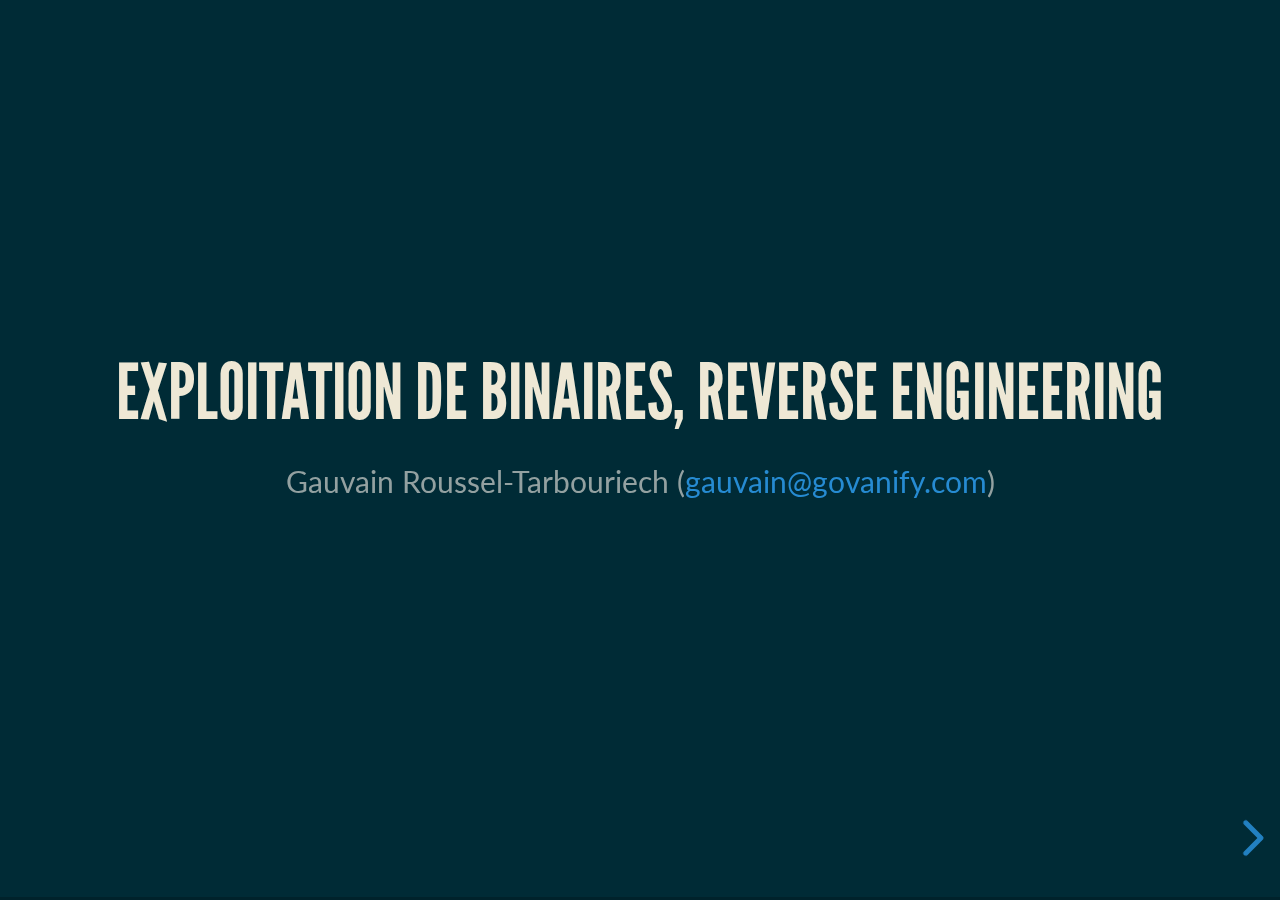
<file: cours/0_presentation/slides/html/index.html>
<!doctype html>
<html>
	<head>
		<meta charset="utf-8">
		<meta name="viewport" content="width=device-width, initial-scale=1.0, maximum-scale=1.0, user-scalable=no">

		<title>reveal.js</title>

		<link rel="stylesheet" href="css/reset.css">
		<link rel="stylesheet" href="css/reveal.css">
		<link rel="stylesheet" href="css/theme/moon.css">

		<!-- Theme used for syntax highlighting of code -->
		<link rel="stylesheet" href="lib/css/monokai.css">

		<!-- Printing and PDF exports -->
		<script>
			var link = document.createElement( 'link' );
link.rel = 'stylesheet';
link.type = 'text/css';
link.href = window.location.search.match( /print-pdf/gi ) ? 'css/print/pdf.css' : 'css/print/paper.css';
document.getElementsByTagName( 'head' )[0].appendChild( link );
		</script>
	</head>
	<body>
		<div class="reveal">
			<div class="slides">
				<section>
					<h3>Exploitation de binaires, Reverse engineering</h3>
					<p>
					<small>Gauvain Roussel-Tarbouriech (<a href="mailto:gauvain@govanify.com">gauvain@govanify.com</a>)</small>
					</p>
				</section>

					<section>
						<p >J'utiliserais les noms anglais, allez sur bitoduc.fr si vous êtes gênés!</p>
						<p class="fragment" >N'hésitez pas a poser des questions et à me dire si je vais trop rapidement sur un sujet!</p>
						<p class="fragment" >Des ressources, les slides et les
                        fichiers étudiés en cours sont disponibles sur <a
         href="https://code.govanify.com/govanify/esgi-re">code.govanify.com/govanify/esgi-re</a></p>
					</section>

				<section>
					<section>
						<h2>Importance du reverse</h2>
						<p>
						</p>
						<p>La majorité de nos équipements sont "closed source"</p>
						<p class="fragment" >Windows</p>
						<p class="fragment" >Android (en partie)</p>
						<p class="fragment" >MacOS/iOS</p>
						<p class="fragment" >Les consoles de jeu</p>
						<p class="fragment" >Même votre processeur!</p>

					</section>
					<section>
						<p>Les vendeurs ne veulent pas partager leur code pour <br/><b>protéger leur propriété intellectuelle.</b></p>
						<p class="fragment" >Ca ne les protège pas vraiment mais ça nous embête</p> <br/> <br/>
						<p class="fragment" >Du coup faire de la recherche sur leurs produits, en sécu ou autre, nécessite souvent du reverse.</p>
					</section>
					<section>
						<h2>La sécurité par l'obscurité</h2>
						<p class="fragment" >Théorème: si on ne sait pas comment ça fonctionne on ne peux pas trouver de problèmes de sécurité!</p> 
						<p class="fragment" >Contraposée: Les CVEs et Internet.</p>
					</section>

				</section>

				<section>
					<section>
						<h2>Importance de l'attaque sur binaire</h2>
						<p class="fragment" >Les attaquants travaillent très(trop) souvent sur des binaires selon les équipements</p>
						<p class="fragment" >Il est bon de connaitre les méthodes des attaquants aussi bien dans l'attaque que la défense</p> 
					</section>
					<section>
						<p>Examples d'attaques connues</p> 
						<ul>
							<li class="fragment">Les consoles de jeux vidéo</li>
							<li class="fragment">EternalBlue(WannaCry), NSA</li>
							<li class="fragment">Exploits iOS utilisés contre les Uighurs, MSS </li>
						</ul> 
					</section>
				</section>

				<section>
					<section>
						<h2>Débouchées</h2>
						<p class="fragment" >Un marché de 151Mds de dollars d'ici 2023</p>
						<p class="fragment" >En pénurie de personnes hautement qualifiées</p> 
						<p class="fragment" >Bon ok on vous a déjà raconté ça, mais je suis dispo si il y'a des questions sur le marché de la RE!</p> 
					</section>
			
				</section>
				<section>
					<section>
						<h2>Plan du cours </h2>
						<p class="fragment" >Une introduction pratique a la sécurité offensive et au reverse engineering</p>
						<ul>
							<li class="fragment">Rappels d'assembleur</li>
							<li class="fragment">Introduction aux outils et au reverse engineering</li>
							<li class="fragment">Corruption de mémoire / Surface d'attaque</li>
							<li class="fragment">Stack et Heap overflow avec mitigations</li>
							<li class="fragment">ROP avec ret2libc</li>
							<li class="fragment">Format String vulnerabilities</li>
							<li class="fragment">Race conditions</li>
							<li class="fragment">Injections de commandes <b>et + si possible!</b></li>
						</ul> 
					</section>
			
				</section>


				<section>
					<section>
						<h2>Rappels d'asm</h2>
						<p class="fragment" >2 régions mémoire: le stack et la heap</p>
						<p class="fragment" >Le stack est utilisé pour stocker des variables, en appellant des fonctions etc</p> 
						<p class="fragment" >La heap est allouée dynamiquement pour stocker des données variables</p> 
					</section>
					<section>
						<p >Example d'allocation sur la stack en C</p> 
						<pre><code data-trim data-noescape>
						// 8 chars + un \00 a la fin
						char array[9]="COVID-19";
						</code></pre>
					</section>
					<section>
						<p >Example d'allocation sur la heap en C</p> 
						<pre><code data-trim data-noescape>
						char* array = malloc(sizeof(char)*9);
						strcpy(array,"COVID-19");
						</code></pre>
					</section>
					<section>
						<p>Les callings conventions(conventions d'appel)</p>
						<p class="fragment" >Elles diffèrent selon le compilateur et la plateforme</p>
						<p class="fragment" >Nous étudierons ici la plus commune pour le C et C++, __cdecl</p>
					</section>
					<section>
						<p >Fonction exemple</p> 
						<pre><code data-trim data-noescape>
						_cdecl int exemple(int a, int b)
						{
 						return a + b;
						}
						</code></pre>
					</section>
					<section>
						<p>Son équivalent en assembleur</p> 
						<pre><code data-trim data-noescape>
						push 3
						push 2
						call exemple
						add esp, 8
						</code></pre>
						<pre><code data-trim data-noescape>
						exemple:
						push ebp
						mov ebp, esp
						mov eax, [ebp + 8]
						mov edx, [ebp + 12]
						add eax, edx
						pop ebp
						ret
						</code></pre>
					</section>

					<section>
						<p>C'est pas un peu trop théorique?</p> 
						<p class="fragment" >DEMO TIME!</p>
					</section>

					<section>
					<p>
					Allez sur <a href="https://godbolt.org/">godbolt.org</a> et testez par vous même!
					</p>
					<small><p >Essayez d'appeller des fonctions, définir des struct, etc</p></small>
					</section>

					
			
				</section>
					<section>
						<h2>Introduction aux outils de RE</h2>
						<p>Cette partie sera une démonstration en pratique, n'hésitez pas a poser des questions sur mes actions!</p> 
					</section>




			</div>
		</div>

		<script src="js/reveal.js"></script>

		<script>
			// More info about config & dependencies:
			// - https://github.com/hakimel/reveal.js#configuration
			// - https://github.com/hakimel/reveal.js#dependencies
			Reveal.initialize({
				hash: true,
				dependencies: [
					{ src: 'plugin/markdown/marked.js' },
					{ src: 'plugin/markdown/markdown.js' },
					{ src: 'plugin/highlight/highlight.js' },
					{ src: 'plugin/notes/notes.js', async: true }
				]
			});
		</script>
	</body>
</html>
</file>
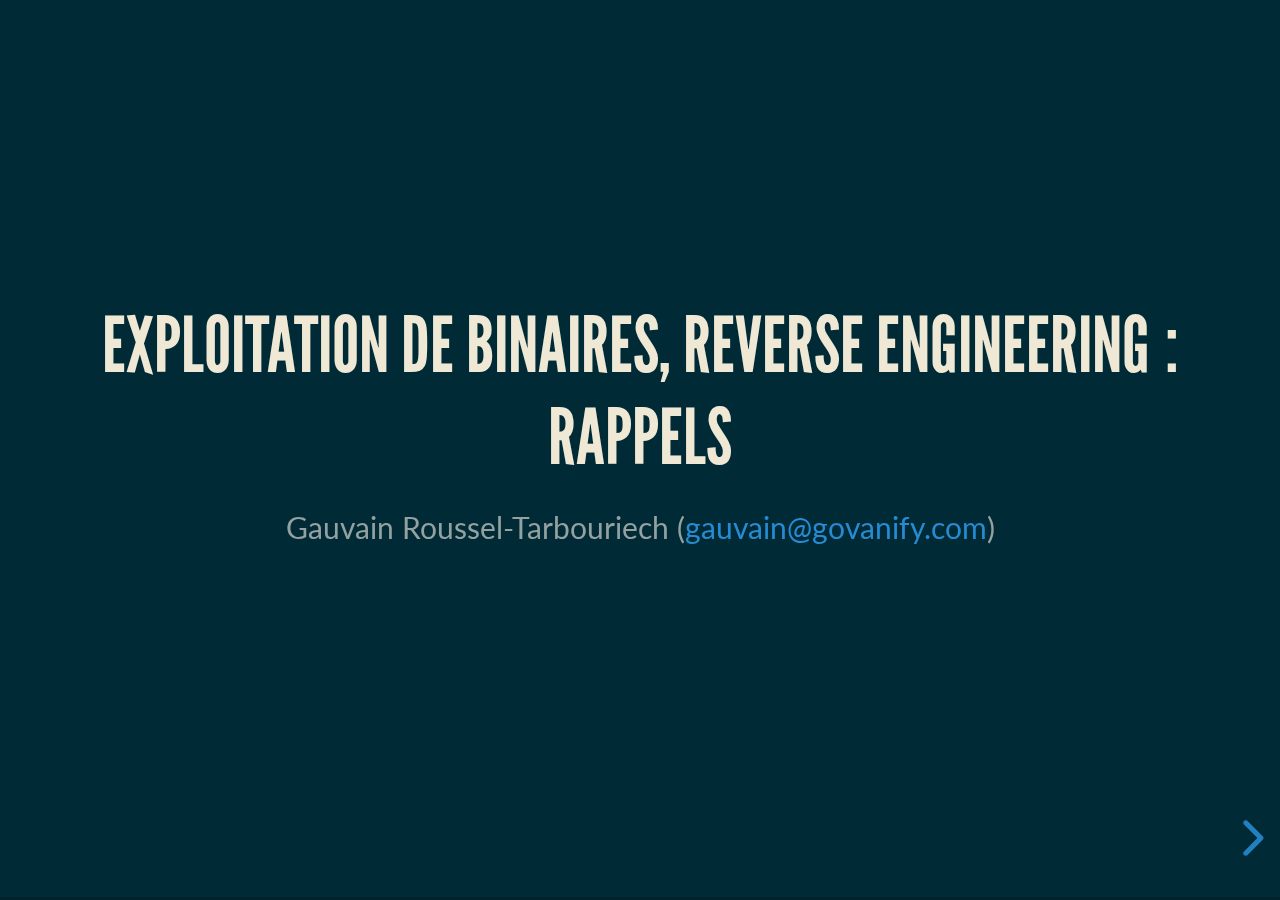
<file: cours/99_rappels/slides/html/index.html>
<!doctype html>
<html>
    <head>
        <meta charset="utf-8">
        <meta name="viewport" content="width=device-width, initial-scale=1.0, maximum-scale=1.0, user-scalable=no">

        <title>reveal.js</title>

        <link rel="stylesheet" href="css/reset.css">
        <link rel="stylesheet" href="css/reveal.css">
        <link rel="stylesheet" href="css/theme/moon.css">

        <!-- Theme used for syntax highlighting of code -->
        <link rel="stylesheet" href="lib/css/monokai.css">

        <!-- Printing and PDF exports -->
        <script>
            var link = document.createElement( 'link' );
link.rel = 'stylesheet';
link.type = 'text/css';
link.href = window.location.search.match( /print-pdf/gi ) ? 'css/print/pdf.css' : 'css/print/paper.css';
document.getElementsByTagName( 'head' )[0].appendChild( link );
        </script>
        <style>

section.ppc, div.log {
    -moz-box-sizing: border-box; -webkit-box-sizing: border-box; box-sizing: border-box;
}

table.sw, table.sw td, table.sw th {
    font-size: 90%;
    border-collapse: collapse;
    line-height: 1.2em;
    vertical-align: middle;
}

table.sw td {
    padding: 10px;
    border: 4px solid #EBE6D6;
}

table.sw th {
    padding: 10px;
    text-align: center;
    border: none;
    font-size: 130%;
}

table.ppc, table.ppc td, table.ppc th {
    font-size: 90%;
    border-collapse: collapse;
    line-height: 1.2em;
    vertical-align: middle;
}

table.ppc th, table.ppc td {
    padding: 10px;
    border: 4px solid #EBE6D6;
}
table.ppc .h td {
    width: 22%;
}
table.ppc th {
    width: 11%;
    text-align: center;
    font-family: monospace;
    font-size: 80%;
}
table.ppc tr.h td {
    font-weight: bold;
    text-align: center;
}
table.ppc code {
    font-size: 80%;
}
table.ppc td.dis {
    color: #355;
    background-color: #001c22;
    text-align: center;
    font-size: 75%;
}

table.ppc .active {
    background-color: #003c36;
    color: #c3d1d1;
}
table.ppc tr:first-child .active {
    background-color: #005036;
    color: #ebe6d6;
}
table.ppc tr:nth-child(5) td {
    height: 3.6em;
    text-align: center;
}
table.ppc tr:nth-child(4) td {
    height: 2.4em;
    text-align: center;
}
table.ppc .active.pc {
    background-color: #505c36;
}

table.ppc span.virt {
    font-size: 80%;
    font-weight: normal;
}

table.ppc .highlight {
    background-color: #502626;
}
table.ppc .highlight2 {
    background-color: #005026;
}

div.log {
    font-size: 90%;
    line-height: 1.2em;
    border: 4px solid #EBE6D6;
    margin-left: auto;
    margin-top: 10px;
    background-color: #00222a;
    height: 3.85em;
}
div.log p {
    margin: 0;
    display: block;
}
div.log p.old {
    color: #577;
}
div.log code {
    font-size: 90%;
    line-height: 1em;
}
div.logparent {
    display: table;
    width: 84%;
    margin-top: 35px;
    margin-left: 7%;
}
div.logparent > div {
    display: table-row;
}
div.logparent div.log {
    display: table-cell;
    color: yellow;
}
div.logparent div.loglabel {
    display: table-cell;
    text-align: right;
    padding-right: 20px;
    vertical-align: middle;
    width: 18%;
}

.hide {
    visibility: hidden;
}

.hl-yellow {
    color: #cc0;
}

.hl-white {
    color: #EBE6D6;
}

span.sha1sum {
    font-family: monospace;
    font-weight: bold;
    color: #eee;
}

span.overflow {
    background-color: #eee;
    color: #003c36;
    border: 1px solid #eee;
    border-radius: 5px;
}

section.waves svg {
    width: 1100px;
    height: 60px;
}

img.diagram {
    background: none !important;
    border: none !important;
    box-shadow: none !important;
}

        </style>
    </head>
    <body>
        <div class="reveal">
            <div class="slides">
                <section>
                    <h3>Exploitation de binaires, Reverse engineering : Rappels</h3>
                    <p>
                    <small>Gauvain Roussel-Tarbouriech (<a href="mailto:gauvain@govanify.com">gauvain@govanify.com</a>)</small>
                    </p>
                </section>

                <section>
                    <section>
                        <h2>Reverse engineering sous Ghidra</h2>
                        <p>
                        </p>
                        <p >Partez de ce que vous connaissez,
                        que ce soit un string ou l’entrypoint (si le binaire est
                        petit !)</p>
                        <p class="fragment" >Toutes les vues de Ghidra sont
                        synchronisées, sélectionnez dans une fenêtre pour voir
                        ce a quoi correspond cette selection dans une autre (c-à-d
                        asm vs. pseudocode)</p>

                    </section>
                    <section>
                        <h2>Pseudocode</h2>
                        <p>N’oubliez pas de retyper les variables et les
                        renommer selon vos déductions</p>
                        <p class="fragment" >Si un bout de code fait pas mal de
                        maths avec des constantes, cherchez ces constantes sur
                        votre moteur de recherche/GitHub</p> 
                        <p class="fragment" >Le pseucode n’est pas toujours
                        fiable, n’hésitez pas à comparer avec l’assembleur si
                        vous ne comprenez pas exactement une partie</p>
                    </section>
                    <section>
                        <h2>Pseudocode</h2>
                        <small>Si vous avez une variable pas
                            mal utilisée comme X+{1,2,3,4,8,...} alors c’est
                            surement soit un array soit une structure. Les
                            structures peuvent être créés automatiquement sous
                            ghira, et vous pouvez retyper la variable en array.
                            Gardez ce qui fait le plus sens !</small>
                        <img src="img/before-structs.png"></img>
                        <img src="img/after-structs.png"></img>
                    </section>
                    <section>
                        <h2>Les XRefs</h2>
                        <img src="img/xref.png"></img>
                        <p class="fragment" >Les XRefs vous permettent de
                        trouver comment et ou une fonction, constante ou valeur
                        globale est utilisée</p> 
                        <p class="fragment" >Lexique entre paranthèse : c = call,
                        R = read, W = write, * = inconnu</p>
                    </section>
                    <section>
                        <h2>Les XRefs</h2>
                        <p >Vous pouvez aussi trouver tous les
                        appels et utilisations de fonction dans une fonction
                        sélectionnée avec Windows&rarr;Function Call Trees</p> 
                        <img src="img/XRefs-tree.png"></img>
                    </section>
                    <section>
                        <h2>Reverse dynamique</h2>
                        <p class="fragment" >Utilisez gdb pour voir
                        dynamiquement comment certaines fonctions fonctionnent</p>
                        <p class="fragment" >Vous pouvez patcher temporairement
                        les valeurs de retour dans Ghidra pour voir si le
                        résultat est plus lisible dans le pseudocode right click
                        &rarr; Patch Instruction</p>
                    </section>


                </section>
                <section>

                    <section>
                        <h2>Mitigations</h2>
                        <p ><b>NX (No eXecute)</b> :</br> rend la stack non exécutable.
                        Empêche l’exécution de shellcode</p>
                    </section>
                    <section>
                        <p ><b>ASLR (Address Space Layout
                            Randomization)</b> :</br> rend les adresses de librairies, stack
                        et heap aléatoire à chaque exécution du programme.
                        Rends, entre autre, le ROP plus difficile</p>
                    </section>
                    <section>
                        <p ><b>PIE (Position Independant
                            Executable)</b> :</br> met le code assembleur du programme a une
                        région aléatoire de la mémoire à chaque exécution du
                        processus. Rends le ROP plus difficile</p>
                    </section>
                    <section>
                        <p ><b>Stack Cookie</b> :</br> met toutes les variables
                        locales avant les variables de type buffer dans la stack et
                        ajoute une valeur
                        aléatoire avant la valeur de retour et la vérifie avant
                        chaque exécution. Rends le ROP plus difficile</p>
                    </section>
                </section>


                <section>
                    <section>
                        <h2>ROP</h2>
                        <p >Return Oriented Programming. C’est une technique
                        d’exploitation réutilisant du code déjà existant.
                        Indispensable si le NX est présent</p>
                        <p class="fragment" >Peut être exploité quand on peut
                        réécrire l’adresse de retour dans la stack (grace à, par
                        exemple, un buffer overflow)</p>
                    </section>
                    <section>
                        <h2>Buffer overflow</h2>
                        <p >On écrit par-delà un buffer ce qui réécrit l’adresse
                        de retour dans la stack</p>
                        <p class="fragment" >On peut savoir où elle est réécrite
                        en créant un pattern de brujin et regardant quelle
			valeur contient <code>eip</code></p>
                        <p class="fragment" >Si le programme segfault avant de réécrire
                        cette adresse regardez la première valeur sur la stack
			dans gdb au moment du <code>ret</code> fatidique</p>
                    </section>
                    <section>
                        <h2>Gadgets</h2>
                        <p>Un gadget est une partie de code assembleur finissant
                        par un ret, on peut en trouver avec <a
                           href="https://github.com/JonathanSalwan/ROPgadget">ROPgadget</a></p>
                        <p class="fragment">Ainsi le code s’exécute puis exécute
                        la prochaine adresse sur la ropchain</p>
                        <p class="fragment">Dans les prochaines slides, si le
                        registre dans lequel on pop n’est pas précisé il n’est
                        pas important, sinon il est crucial</p>
                    </section>

                    <section>
                        <h2>Arguments</h2>
                        <p>Chaque fonction prends des arguments soit sur la
                        stack soit sur un registre</p>
                        <p class="fragment">On peut le savoir pour une fonction
                        en particulier en regardant ghidra</p>
                        <p class="fragment">Si la fonction n’est pas présente,
                        faites un binaire de test sur la même plateforme avec la
                        même architecture ! (32 vs. 64bits)</p>
                    </section>
                    <section>
                        <h2>Arguments</h2>
                        <p>Exemple stack</p>
                        <img src="img/arg-stack.png"></img>
                        <p class="fragment" data-fragment-index="2">Exemple registre</p>
                        <img class="fragment" data-fragment-index="2" src="img/arg-reg.png"></img>
                    </section>
                    <section>
                        <h2>Arguments</h2>
                        <p>Imaginons que function_reg prenne en
                        argument le registre rdi et qu’on veuille faire l’appel
                        <code>function_reg(12)</code></p>
                    </section>
                    <section data-transition="none">
                        <h2>Arguments</h2>
                        <table class="ppc">
                            <tr>
                                <th class="pc">pop rdi; ret</th>
                                <th>12</th>
                                <th>fonction_reg</th>
                            </tr>
                            <tr>
                            </tr>
                        </table>
                        <div class="logparent">
                            <div class="log">
                                <p>rdi=inconnu</p>
                            </div>
                        </div>
                    </section>
                    <section data-transition="none">
                        <h2>Arguments</h2>
                        <table class="ppc">
                            <tr>
                                <th class="pc active">pop rdi; ret</th>
                                <th class="pc highlight">12</th>
                                <th>fonction_reg</th>
                            </tr>
                            <tr>
                            </tr>
                        </table>
                        <div class="logparent">
                            <div class="log">
                                <p class="old">rdi=inconnu</p>
                                <p>pop est exécuté, 12 est enlevé de la stack, rdi=12</p>
                            </div>
                        </div>
                    </section>
                    <section data-transition="none">
                        <h2>Arguments</h2>
                        <table class="ppc">
                            <tr>
                                <th class="pc highlight">pop rdi; ret</th>
                                <th class="pc highlight">12</th>
                                <th>fonction_reg</th>
                            </tr>
                            <tr>
                            </tr>
                        </table>
                        <div class="logparent">
                            <div class="log">
                                <p class="old">rdi=inconnu</p>
                                <p class="old">pop est exécuté, 12 est enlevé de la stack, rdi=12</p>
                                <p>ret est exécuté, on continue</p>
                            </div>
                        </div>
                    </section>
                    <section data-transition="none">
                        <h2>Arguments</h2>
                        <table class="ppc">
                            <tr>
                                <th class="pc highlight">pop rdi; ret</th>
                                <th class="pc highlight" >12</th>
                                <th class="pc active" >fonction_reg</th>
                            </tr>
                            <tr>
                            </tr>
                        </table>
                        <div class="logparent">
                            <div class="log">
                                <p class="old">pop est exécuté, 12 est enlevé de la
                                stack, rdi=12</p>
                                <p class="old">ret est exécuté, on continue</p>
                                <p><code>function_reg</code> est exécuté</p>
                            </div>
                        </div>
                    </section>

                    <section>
                        <h2>Arguments</h2>
                        <p>Imaginons que function_stack prenne en
                            argument le Stack[+0x4] et qu’on veuille faire l’appel
                            <code>function_stack(12)</code></p>
                    </section>
                    <section data-transition="none">
                        <h2>Arguments</h2>
                        <table class="ppc">
                            <tr>
                                <th>Stack[0x0]</th>
                                <th>Stack[0x4]</th>
                                <th>Stack[0x8]</th>
                            </tr>
                            <tr>
                                <th>fonction_stack</th>
                                <th>pop; ret</th>
                                <th>12</th>
                            </tr>
                            <tr>
                            </tr>
                        </table>
                        <div class="logparent">
                            <div class="log">
                                <p><code>function_stack</code> n’est pas encore
                                appellé</p>
                            </div>
                        </div>

                    </section>
                    <section data-transition="none">
                        <h2>Arguments</h2>
                        <table class="ppc">
                            <tr>
                                <th class="pc highlight">Stack[-0x4]</th>
                                <th>Stack[0x0]</th>
                                <th class="pc active">Stack[0x4]</th>
                            </tr>
                            <tr>
                                <th class="pc highlight">fonction_stack</th>
                                <th>pop; ret</th>
                                <th class="pc active">12</th>
                            </tr>
                            <tr>
                            </tr>
                        </table>
                        <div class="logparent">
                            <div class="log">
                                <p class="old"><code>function_stack</code> n’est pas encore
                                appellé</p>
                                <p ><code>function_stack</code> est appelé, la stack se met à
                                jour, Stack[0x4] est utilisé comme argument</p>
                            </div>
                        </div>

                    </section>
                    <section data-transition="none">
                        <h2>Arguments</h2>
                        <table class="ppc">
                            <tr>
                                <th class="pc highlight">Stack[-0x8]</th>
                                <th class="pc highlight">Stack[-0x4]</th>
                                <th class="pc active">Stack[0x0]</th>
                            </tr>
                            <tr>
                                <th class="pc highlight">fonction_stack</th>
                                <th class="pc highlight">pop; ret</th>
                                <th class="pc active">12</th>
                            </tr>
                            <tr>
                            </tr>
                        </table>
                        <div class="logparent">
                            <div class="log">
                                <p class="old" ><code>function_stack</code> est appelé, la stack se met à
                                jour, Stack[0x4] est utilisé comme argument</p>
                                <p >Le stack est màj, pop est appellé et enlève
                                l’argument de la stack</p>
                            </div>
                        </div>

                    </section>

                    <section data-transition="none">
                        <h2>Arguments</h2>
                        <table class="ppc">
                            <tr>
                                <th class="pc highlight">Stack[-0xC]</th>
                                <th class="pc highlight">Stack[-0x8]</th>
                                <th class="pc highlight">Stack[-0x4]</th>
                            </tr>
                            <tr>
                                <th class="pc highlight">fonction_stack</th>
                                <th class="pc highlight">pop; ret</th>
                                <th class="pc highlight">12</th>
                            </tr>
                            <tr>
                            </tr>
                        </table>
                        <div class="logparent">
                            <div class="log">
                                <p class="old">Le stack est màj, pop est appellé et enlève
                                l’argument de la stack</p>
                                <p>Le stack est nettoyé, on peut continuer
                                l’exécution</p>
                            </div>
                        </div>

                    </section>
                    <section>
                        <h2>Arguments</h2>
                        <p >P.S: Si on a plus d'un argument sur la stack il faudra
                        trouver un gadget avec autant de pop que d'arguments
                        suivi d'un ret. </p>
                    </section>




                    <section>
                        <h2>ret2libc</h2>
                        <p >On veux lancer un /bin/sh mais notre programme n’a
                        aucun gadget utile</p>
                        <ul>
                            <li class="fragment" >On obtiens l’adresse de la libc dans la
                                mémoire (infoleak)</li>
			    <li class="fragment" >On appelle <code>system("/bin/sh")</code> !</li>
                        </ul>
                        <p class="fragment"><b>Permet de palier au manque de gadgets utiles</b></p>
                    </section>
                    <section>
                        <h2>Infoleak</h2>
                        <p >Deux cas possible pour du ROP/ret2libc :</p>
                        <ul>
                            <li class="fragment">Sans PIE et stack cookie : on peut faire une ropchain qui va
                                imprimer l’adresse de __libc_start_main
                                directement</li>
                            <li class="fragment">Avec PIE et stack cookie : on a besoin d’un infoleak nous
                                permettant de lire au minimum la stack. Un
                                string format peut faire l’affaire</li>
                        </ul>
                        <p class="fragment"><b>Un infoleak peut être utile dans bien d’autre cas !</b></p>
                    </section>




                </section>

                <section>
                    <h2>Race Condition</h2>
                    <p >Un bug logique dans lequel on peut modifier une variable
                    pendant que le programme l’utilise et ne la vérifie pas</p>
                    <p class="fragment" >Aussi appellée TOCTOU (Time Of Check
                    Time Of Use) pour les fous</p>
                    <p class="fragment" >Exemple : le programme écrit dans un
                    fichier temporaire et le réutilise plus tard, on peut
                    réécrire ce fichier</p>
                </section>

                <section>
                    <h2>Command Injection</h2>
                    <p >Un bug logique possible lorsqu’on laisse
                    l’utilisateur renseigner des arguments d’une commande.</p>
                    <p class="fragment" >Si non-sanitisés, l’utilisateur peut
                    escape et exécuter les commandes qu’il veux, exemple : "cat
                    test;/bin/sh"</p>
                    <p class="fragment" >Un autre exemple connu : les
                    SQLi (injections SQL)</p>
                </section>

                <section>
                    <section>
                        <h2>Format String</h2>
                        <p >Un bug présent lorsqu’un programme printf un input que
                        l’utilisateur controle</p>
                        <p class="fragment" >Le printf charge ses arguments dans la
                        stack. Il est possible d’abuser cette technique afin de
                        jouer avec la stack</p>

                    </section>

                    <section>
                        <ul>
                            <li>%x : Affiche le paramètre en hexadécimal</li>
                            <li class="fragment" >%n : Écrit le nombre de charactères
                                imprimés dans l’argument traité en tant que pointeur</li>
                            <li class="fragment" >%.33d : Écrit 33 charactères</li>
                            <li class="fragment" >%2$x : Affiche le second paramètre dans
                                la stack. Fonctionne avec n’importe quels charactères
                                spéciaux de printf</li>
                        </ul>
                        <p class="fragment" >Exemple : %.65536d%35$n écrit la valeur
                        65535 (0x10000) sur l’élément pointé par la 35ème valeur sur
                        la stack</p>
                    </section>
                </section>




            </div>
        </div>

        <script src="js/reveal.js"></script>

        <script>
            // More info about config & dependencies:
            // - https://github.com/hakimel/reveal.js#configuration
            // - https://github.com/hakimel/reveal.js#dependencies
            Reveal.initialize({
                hash: true,
                dependencies: [
                    { src: 'plugin/markdown/marked.js' },
                    { src: 'plugin/markdown/markdown.js' },
                    { src: 'plugin/highlight/highlight.js' },
                    { src: 'plugin/notes/notes.js', async: true }
                ]
            });
        </script>
    </body>
</html>
</file>
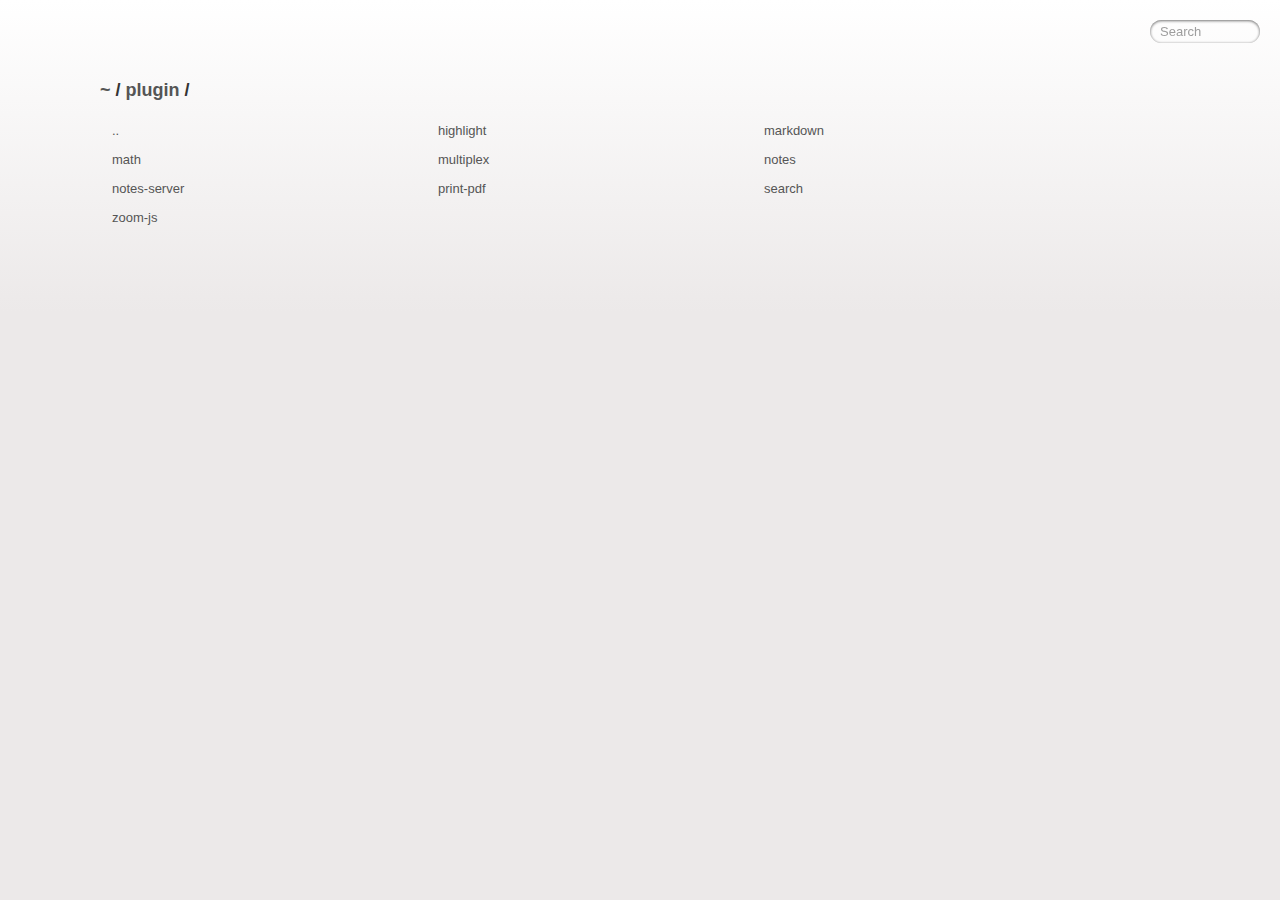
<file: cours/0_presentation/slides/html/plugin/index.html>
<!DOCTYPE html>
<html>
  <head>
    <meta charset='utf-8'> 
    <meta name="viewport" content="width=device-width, initial-scale=1.0, maximum-scale=1.0, user-scalable=no" />
    <title>listing directory /plugin/</title>
    <style>* {
  margin: 0;
  padding: 0;
  outline: 0;
}

body {
  padding: 80px 100px;
  font: 13px "Helvetica Neue", "Lucida Grande", "Arial";
  background: #ECE9E9 -webkit-gradient(linear, 0% 0%, 0% 100%, from(#fff), to(#ECE9E9));
  background: #ECE9E9 -moz-linear-gradient(top, #fff, #ECE9E9);
  background-repeat: no-repeat;
  color: #555;
  -webkit-font-smoothing: antialiased;
}
h1, h2, h3 {
  font-size: 22px;
  color: #343434;
}
h1 em, h2 em {
  padding: 0 5px;
  font-weight: normal;
}
h1 {
  font-size: 60px;
}
h2 {
  margin-top: 10px;
}
h3 {
  margin: 5px 0 10px 0;
  padding-bottom: 5px;
  border-bottom: 1px solid #eee;
  font-size: 18px;
}
ul li {
  list-style: none;
}
ul li:hover {
  cursor: pointer;
  color: #2e2e2e;
}
ul li .path {
  padding-left: 5px;
  font-weight: bold;
}
ul li .line {
  padding-right: 5px;
  font-style: italic;
}
ul li:first-child .path {
  padding-left: 0;
}
p {
  line-height: 1.5;
}
a {
  color: #555;
  text-decoration: none;
}
a:hover {
  color: #303030;
}
#stacktrace {
  margin-top: 15px;
}
.directory h1 {
  margin-bottom: 15px;
  font-size: 18px;
}
ul#files {
  width: 100%;
  height: 100%;
  overflow: hidden;
}
ul#files li {
  float: left;
  width: 30%;
  line-height: 25px;
  margin: 1px;
}
ul#files li a {
  display: block;
  height: 25px;
  border: 1px solid transparent;
  -webkit-border-radius: 5px;
  -moz-border-radius: 5px;
  border-radius: 5px;
  overflow: hidden;
  white-space: nowrap;
}
ul#files li a:focus,
ul#files li a:hover {
  background: rgba(255,255,255,0.65);
  border: 1px solid #ececec;
}
ul#files li a.highlight {
  -webkit-transition: background .4s ease-in-out;
  background: #ffff4f;
  border-color: #E9DC51;
}
#search {
  display: block;
  position: fixed;
  top: 20px;
  right: 20px;
  width: 90px;
  -webkit-transition: width ease 0.2s, opacity ease 0.4s;
  -moz-transition: width ease 0.2s, opacity ease 0.4s;
  -webkit-border-radius: 32px;
  -moz-border-radius: 32px;
  -webkit-box-shadow: inset 0px 0px 3px rgba(0, 0, 0, 0.25), inset 0px 1px 3px rgba(0, 0, 0, 0.7), 0px 1px 0px rgba(255, 255, 255, 0.03);
  -moz-box-shadow: inset 0px 0px 3px rgba(0, 0, 0, 0.25), inset 0px 1px 3px rgba(0, 0, 0, 0.7), 0px 1px 0px rgba(255, 255, 255, 0.03);
  -webkit-font-smoothing: antialiased;
  text-align: left;
  font: 13px "Helvetica Neue", Arial, sans-serif;
  padding: 4px 10px;
  border: none;
  background: transparent;
  margin-bottom: 0;
  outline: none;
  opacity: 0.7;
  color: #888;
}
#search:focus {
  width: 120px;
  opacity: 1.0; 
}

/*views*/
#files span {
  display: inline-block;
  overflow: hidden;
  text-overflow: ellipsis;
  text-indent: 10px;
}
#files .name {
  background-repeat: no-repeat;
}
#files .icon .name {
  text-indent: 28px;
}

/*tiles*/
.view-tiles .name {
  width: 100%;
  background-position: 8px 5px;
}
.view-tiles .size,
.view-tiles .date {
  display: none;
}

/*details*/
ul#files.view-details li {
  float: none;
  display: block;
  width: 90%;
}
ul#files.view-details li.header {
  height: 25px;
  background: #000;
  color: #fff;
  font-weight: bold;
}
.view-details .header {
  border-radius: 5px;
}
.view-details .name {
  width: 60%;
  background-position: 8px 5px;
}
.view-details .size {
  width: 10%;
}
.view-details .date {
  width: 30%;
}
.view-details .size,
.view-details .date {
  text-align: right;
  direction: rtl;
}

/*mobile*/
@media (max-width: 768px) {
  body {
    font-size: 13px;
    line-height: 16px;
    padding: 0;
  }
  #search {
    position: static;
    width: 100%;
    font-size: 2em;
    line-height: 1.8em;
    text-indent: 10px;
    border: 0;
    border-radius: 0;
    padding: 10px 0;
    margin: 0;
  }
  #search:focus {
    width: 100%;
    border: 0;
    opacity: 1;
  }
  .directory h1 {
    font-size: 2em;
    line-height: 1.5em;
    color: #fff;
    background: #000;
    padding: 15px 10px;
    margin: 0;
  }
  ul#files {
    border-top: 1px solid #cacaca;
  }
  ul#files li {
    float: none;
    width: auto !important;
    display: block;
    border-bottom: 1px solid #cacaca;
    font-size: 2em;
    line-height: 1.2em;
    text-indent: 0;
    margin: 0;
  }
  ul#files li:nth-child(odd) {
    background: #e0e0e0;
  }
  ul#files li a {
    height: auto;
    border: 0;
    border-radius: 0;
    padding: 15px 10px;
  }
  ul#files li a:focus,
  ul#files li a:hover {
    border: 0;
  }
  #files .header,
  #files .size,
  #files .date {
    display: none !important;
  }
  #files .name {
    float: none;
    display: inline-block;
    width: 100%;
    text-indent: 0;
    background-position: 0 50%;
  }
  #files .icon .name {
    text-indent: 41px;
  }
}
</style>
    <script>
      function $(id){
        var el = 'string' == typeof id
          ? document.getElementById(id)
          : id;

        el.on = function(event, fn){
          if ('content loaded' == event) {
            event = window.attachEvent ? "load" : "DOMContentLoaded";
          }
          el.addEventListener
            ? el.addEventListener(event, fn, false)
            : el.attachEvent("on" + event, fn);
        };

        el.all = function(selector){
          return $(el.querySelectorAll(selector));
        };

        el.each = function(fn){
          for (var i = 0, len = el.length; i < len; ++i) {
            fn($(el[i]), i);
          }
        };

        el.getClasses = function(){
          return this.getAttribute('class').split(/\s+/);
        };

        el.addClass = function(name){
          var classes = this.getAttribute('class');
          el.setAttribute('class', classes
            ? classes + ' ' + name
            : name);
        };

        el.removeClass = function(name){
          var classes = this.getClasses().filter(function(curr){
            return curr != name;
          });
          this.setAttribute('class', classes.join(' '));
        };

        return el;
      }

      function search() {
        var str = $('search').value.toLowerCase();
        var links = $('files').all('a');

        links.each(function(link){
          var text = link.textContent.toLowerCase();

          if ('..' == text) return;
          if (str.length && ~text.indexOf(str)) {
            link.addClass('highlight');
          } else {
            link.removeClass('highlight');
          }
        });
      }

      $(window).on('content loaded', function(){
        $('search').on('keyup', search);
      });
    </script>
  </head>
  <body class="directory">
    <input id="search" type="text" placeholder="Search" autocomplete="off" />
    <div id="wrapper">
      <h1><a href="../index.html">~</a> / <a href="../plugin.html">plugin</a> / </h1>
      <ul id="files" class="view-tiles"><li><a href="../index.html" class="" title=".."><span class="name">..</span><span class="size"></span><span class="date"></span></a></li>
<li><a href="highlight.html" class="" title="highlight"><span class="name">highlight</span><span class="size"></span><span class="date">3/22/2020 9:54:27 AM</span></a></li>
<li><a href="markdown.html" class="" title="markdown"><span class="name">markdown</span><span class="size"></span><span class="date">3/22/2020 9:54:27 AM</span></a></li>
<li><a href="math.html" class="" title="math"><span class="name">math</span><span class="size"></span><span class="date">3/22/2020 9:54:27 AM</span></a></li>
<li><a href="multiplex.html" class="" title="multiplex"><span class="name">multiplex</span><span class="size"></span><span class="date">3/22/2020 9:54:27 AM</span></a></li>
<li><a href="notes.html" class="" title="notes"><span class="name">notes</span><span class="size"></span><span class="date">3/22/2020 9:54:27 AM</span></a></li>
<li><a href="notes-server.html" class="" title="notes-server"><span class="name">notes-server</span><span class="size"></span><span class="date">3/22/2020 9:54:27 AM</span></a></li>
<li><a href="print-pdf.html" class="" title="print-pdf"><span class="name">print-pdf</span><span class="size"></span><span class="date">3/22/2020 9:54:27 AM</span></a></li>
<li><a href="search.html" class="" title="search"><span class="name">search</span><span class="size"></span><span class="date">3/22/2020 9:54:27 AM</span></a></li>
<li><a href="zoom-js.html" class="" title="zoom-js"><span class="name">zoom-js</span><span class="size"></span><span class="date">3/22/2020 9:54:27 AM</span></a></li></ul>
    </div>
  </body>
</html>
</file>
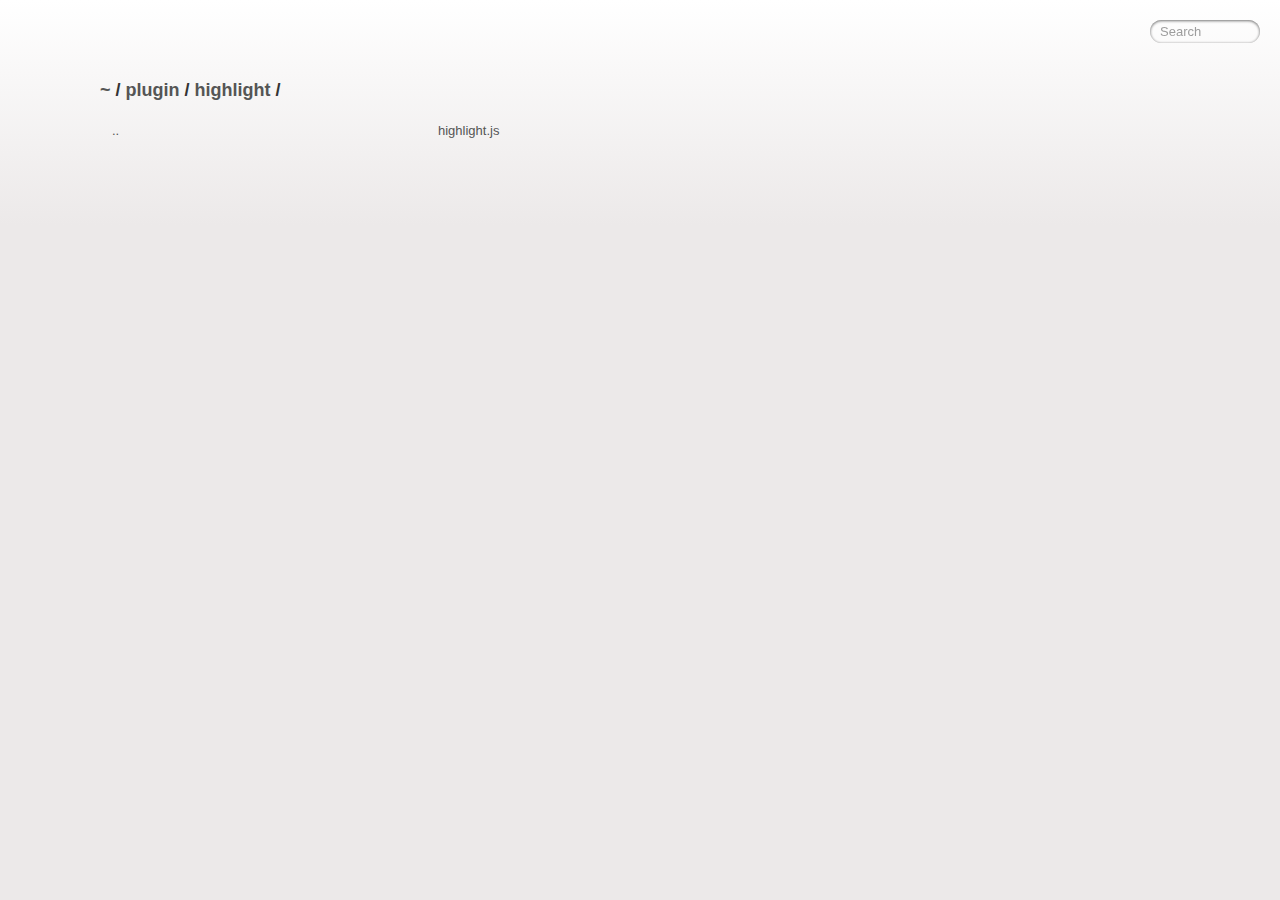
<file: cours/0_presentation/slides/html/plugin/highlight.html>
<!DOCTYPE html>
<html>
  <head>
    <meta charset='utf-8'> 
    <meta name="viewport" content="width=device-width, initial-scale=1.0, maximum-scale=1.0, user-scalable=no" />
    <title>listing directory /plugin/highlight/</title>
    <style>* {
  margin: 0;
  padding: 0;
  outline: 0;
}

body {
  padding: 80px 100px;
  font: 13px "Helvetica Neue", "Lucida Grande", "Arial";
  background: #ECE9E9 -webkit-gradient(linear, 0% 0%, 0% 100%, from(#fff), to(#ECE9E9));
  background: #ECE9E9 -moz-linear-gradient(top, #fff, #ECE9E9);
  background-repeat: no-repeat;
  color: #555;
  -webkit-font-smoothing: antialiased;
}
h1, h2, h3 {
  font-size: 22px;
  color: #343434;
}
h1 em, h2 em {
  padding: 0 5px;
  font-weight: normal;
}
h1 {
  font-size: 60px;
}
h2 {
  margin-top: 10px;
}
h3 {
  margin: 5px 0 10px 0;
  padding-bottom: 5px;
  border-bottom: 1px solid #eee;
  font-size: 18px;
}
ul li {
  list-style: none;
}
ul li:hover {
  cursor: pointer;
  color: #2e2e2e;
}
ul li .path {
  padding-left: 5px;
  font-weight: bold;
}
ul li .line {
  padding-right: 5px;
  font-style: italic;
}
ul li:first-child .path {
  padding-left: 0;
}
p {
  line-height: 1.5;
}
a {
  color: #555;
  text-decoration: none;
}
a:hover {
  color: #303030;
}
#stacktrace {
  margin-top: 15px;
}
.directory h1 {
  margin-bottom: 15px;
  font-size: 18px;
}
ul#files {
  width: 100%;
  height: 100%;
  overflow: hidden;
}
ul#files li {
  float: left;
  width: 30%;
  line-height: 25px;
  margin: 1px;
}
ul#files li a {
  display: block;
  height: 25px;
  border: 1px solid transparent;
  -webkit-border-radius: 5px;
  -moz-border-radius: 5px;
  border-radius: 5px;
  overflow: hidden;
  white-space: nowrap;
}
ul#files li a:focus,
ul#files li a:hover {
  background: rgba(255,255,255,0.65);
  border: 1px solid #ececec;
}
ul#files li a.highlight {
  -webkit-transition: background .4s ease-in-out;
  background: #ffff4f;
  border-color: #E9DC51;
}
#search {
  display: block;
  position: fixed;
  top: 20px;
  right: 20px;
  width: 90px;
  -webkit-transition: width ease 0.2s, opacity ease 0.4s;
  -moz-transition: width ease 0.2s, opacity ease 0.4s;
  -webkit-border-radius: 32px;
  -moz-border-radius: 32px;
  -webkit-box-shadow: inset 0px 0px 3px rgba(0, 0, 0, 0.25), inset 0px 1px 3px rgba(0, 0, 0, 0.7), 0px 1px 0px rgba(255, 255, 255, 0.03);
  -moz-box-shadow: inset 0px 0px 3px rgba(0, 0, 0, 0.25), inset 0px 1px 3px rgba(0, 0, 0, 0.7), 0px 1px 0px rgba(255, 255, 255, 0.03);
  -webkit-font-smoothing: antialiased;
  text-align: left;
  font: 13px "Helvetica Neue", Arial, sans-serif;
  padding: 4px 10px;
  border: none;
  background: transparent;
  margin-bottom: 0;
  outline: none;
  opacity: 0.7;
  color: #888;
}
#search:focus {
  width: 120px;
  opacity: 1.0; 
}

/*views*/
#files span {
  display: inline-block;
  overflow: hidden;
  text-overflow: ellipsis;
  text-indent: 10px;
}
#files .name {
  background-repeat: no-repeat;
}
#files .icon .name {
  text-indent: 28px;
}

/*tiles*/
.view-tiles .name {
  width: 100%;
  background-position: 8px 5px;
}
.view-tiles .size,
.view-tiles .date {
  display: none;
}

/*details*/
ul#files.view-details li {
  float: none;
  display: block;
  width: 90%;
}
ul#files.view-details li.header {
  height: 25px;
  background: #000;
  color: #fff;
  font-weight: bold;
}
.view-details .header {
  border-radius: 5px;
}
.view-details .name {
  width: 60%;
  background-position: 8px 5px;
}
.view-details .size {
  width: 10%;
}
.view-details .date {
  width: 30%;
}
.view-details .size,
.view-details .date {
  text-align: right;
  direction: rtl;
}

/*mobile*/
@media (max-width: 768px) {
  body {
    font-size: 13px;
    line-height: 16px;
    padding: 0;
  }
  #search {
    position: static;
    width: 100%;
    font-size: 2em;
    line-height: 1.8em;
    text-indent: 10px;
    border: 0;
    border-radius: 0;
    padding: 10px 0;
    margin: 0;
  }
  #search:focus {
    width: 100%;
    border: 0;
    opacity: 1;
  }
  .directory h1 {
    font-size: 2em;
    line-height: 1.5em;
    color: #fff;
    background: #000;
    padding: 15px 10px;
    margin: 0;
  }
  ul#files {
    border-top: 1px solid #cacaca;
  }
  ul#files li {
    float: none;
    width: auto !important;
    display: block;
    border-bottom: 1px solid #cacaca;
    font-size: 2em;
    line-height: 1.2em;
    text-indent: 0;
    margin: 0;
  }
  ul#files li:nth-child(odd) {
    background: #e0e0e0;
  }
  ul#files li a {
    height: auto;
    border: 0;
    border-radius: 0;
    padding: 15px 10px;
  }
  ul#files li a:focus,
  ul#files li a:hover {
    border: 0;
  }
  #files .header,
  #files .size,
  #files .date {
    display: none !important;
  }
  #files .name {
    float: none;
    display: inline-block;
    width: 100%;
    text-indent: 0;
    background-position: 0 50%;
  }
  #files .icon .name {
    text-indent: 41px;
  }
}
</style>
    <script>
      function $(id){
        var el = 'string' == typeof id
          ? document.getElementById(id)
          : id;

        el.on = function(event, fn){
          if ('content loaded' == event) {
            event = window.attachEvent ? "load" : "DOMContentLoaded";
          }
          el.addEventListener
            ? el.addEventListener(event, fn, false)
            : el.attachEvent("on" + event, fn);
        };

        el.all = function(selector){
          return $(el.querySelectorAll(selector));
        };

        el.each = function(fn){
          for (var i = 0, len = el.length; i < len; ++i) {
            fn($(el[i]), i);
          }
        };

        el.getClasses = function(){
          return this.getAttribute('class').split(/\s+/);
        };

        el.addClass = function(name){
          var classes = this.getAttribute('class');
          el.setAttribute('class', classes
            ? classes + ' ' + name
            : name);
        };

        el.removeClass = function(name){
          var classes = this.getClasses().filter(function(curr){
            return curr != name;
          });
          this.setAttribute('class', classes.join(' '));
        };

        return el;
      }

      function search() {
        var str = $('search').value.toLowerCase();
        var links = $('files').all('a');

        links.each(function(link){
          var text = link.textContent.toLowerCase();

          if ('..' == text) return;
          if (str.length && ~text.indexOf(str)) {
            link.addClass('highlight');
          } else {
            link.removeClass('highlight');
          }
        });
      }

      $(window).on('content loaded', function(){
        $('search').on('keyup', search);
      });
    </script>
  </head>
  <body class="directory">
    <input id="search" type="text" placeholder="Search" autocomplete="off" />
    <div id="wrapper">
      <h1><a href="../index.html">~</a> / <a href="../plugin.html">plugin</a> / <a href="highlight.html">highlight</a> / </h1>
      <ul id="files" class="view-tiles"><li><a href="../plugin.html" class="" title=".."><span class="name">..</span><span class="size"></span><span class="date"></span></a></li>
<li><a href="highlight/highlight.js" class="" title="highlight.js"><span class="name">highlight.js</span><span class="size">741728</span><span class="date">3/22/2020 9:54:27 AM</span></a></li></ul>
    </div>
  </body>
</html>
</file>
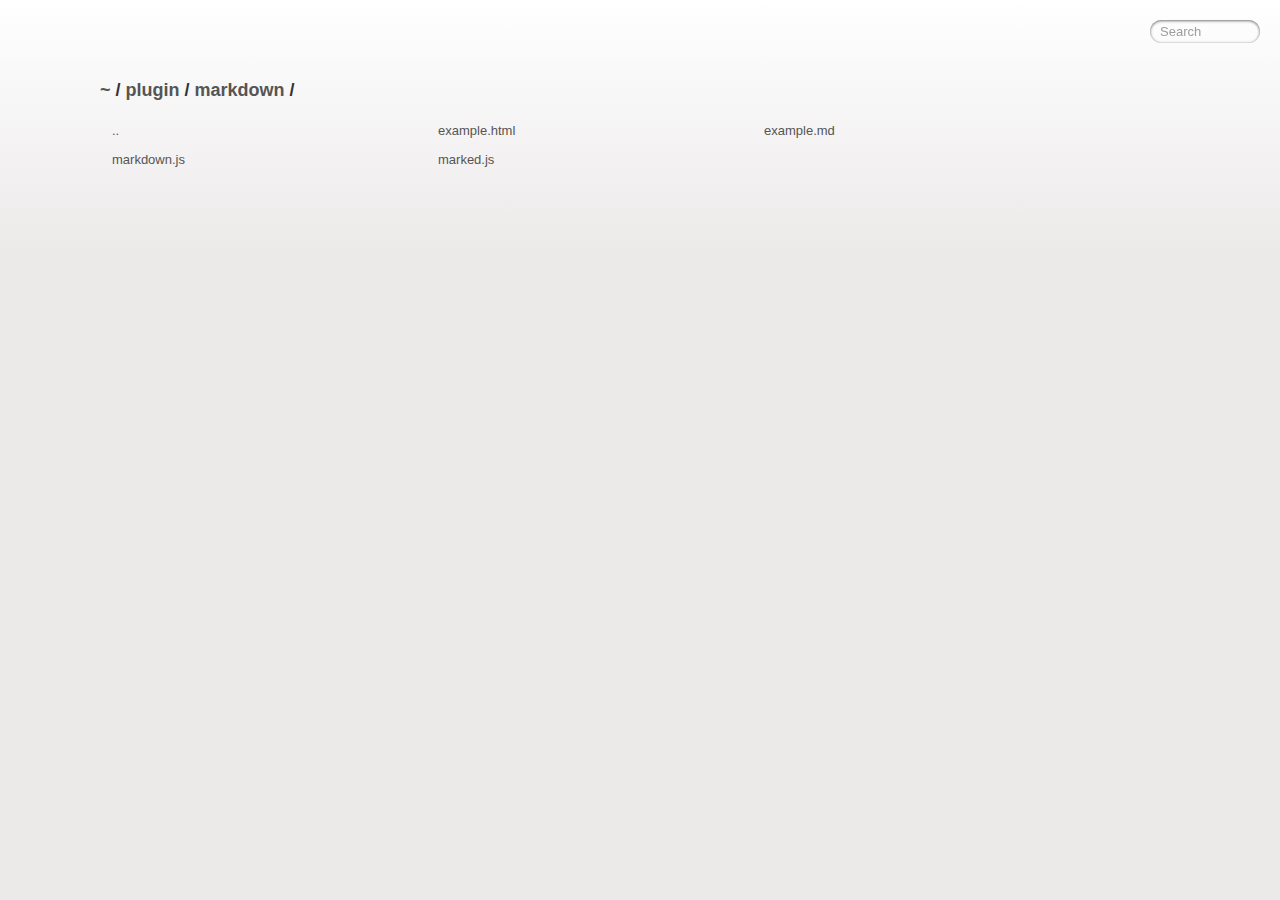
<file: cours/0_presentation/slides/html/plugin/markdown.html>
<!DOCTYPE html>
<html>
  <head>
    <meta charset='utf-8'> 
    <meta name="viewport" content="width=device-width, initial-scale=1.0, maximum-scale=1.0, user-scalable=no" />
    <title>listing directory /plugin/markdown/</title>
    <style>* {
  margin: 0;
  padding: 0;
  outline: 0;
}

body {
  padding: 80px 100px;
  font: 13px "Helvetica Neue", "Lucida Grande", "Arial";
  background: #ECE9E9 -webkit-gradient(linear, 0% 0%, 0% 100%, from(#fff), to(#ECE9E9));
  background: #ECE9E9 -moz-linear-gradient(top, #fff, #ECE9E9);
  background-repeat: no-repeat;
  color: #555;
  -webkit-font-smoothing: antialiased;
}
h1, h2, h3 {
  font-size: 22px;
  color: #343434;
}
h1 em, h2 em {
  padding: 0 5px;
  font-weight: normal;
}
h1 {
  font-size: 60px;
}
h2 {
  margin-top: 10px;
}
h3 {
  margin: 5px 0 10px 0;
  padding-bottom: 5px;
  border-bottom: 1px solid #eee;
  font-size: 18px;
}
ul li {
  list-style: none;
}
ul li:hover {
  cursor: pointer;
  color: #2e2e2e;
}
ul li .path {
  padding-left: 5px;
  font-weight: bold;
}
ul li .line {
  padding-right: 5px;
  font-style: italic;
}
ul li:first-child .path {
  padding-left: 0;
}
p {
  line-height: 1.5;
}
a {
  color: #555;
  text-decoration: none;
}
a:hover {
  color: #303030;
}
#stacktrace {
  margin-top: 15px;
}
.directory h1 {
  margin-bottom: 15px;
  font-size: 18px;
}
ul#files {
  width: 100%;
  height: 100%;
  overflow: hidden;
}
ul#files li {
  float: left;
  width: 30%;
  line-height: 25px;
  margin: 1px;
}
ul#files li a {
  display: block;
  height: 25px;
  border: 1px solid transparent;
  -webkit-border-radius: 5px;
  -moz-border-radius: 5px;
  border-radius: 5px;
  overflow: hidden;
  white-space: nowrap;
}
ul#files li a:focus,
ul#files li a:hover {
  background: rgba(255,255,255,0.65);
  border: 1px solid #ececec;
}
ul#files li a.highlight {
  -webkit-transition: background .4s ease-in-out;
  background: #ffff4f;
  border-color: #E9DC51;
}
#search {
  display: block;
  position: fixed;
  top: 20px;
  right: 20px;
  width: 90px;
  -webkit-transition: width ease 0.2s, opacity ease 0.4s;
  -moz-transition: width ease 0.2s, opacity ease 0.4s;
  -webkit-border-radius: 32px;
  -moz-border-radius: 32px;
  -webkit-box-shadow: inset 0px 0px 3px rgba(0, 0, 0, 0.25), inset 0px 1px 3px rgba(0, 0, 0, 0.7), 0px 1px 0px rgba(255, 255, 255, 0.03);
  -moz-box-shadow: inset 0px 0px 3px rgba(0, 0, 0, 0.25), inset 0px 1px 3px rgba(0, 0, 0, 0.7), 0px 1px 0px rgba(255, 255, 255, 0.03);
  -webkit-font-smoothing: antialiased;
  text-align: left;
  font: 13px "Helvetica Neue", Arial, sans-serif;
  padding: 4px 10px;
  border: none;
  background: transparent;
  margin-bottom: 0;
  outline: none;
  opacity: 0.7;
  color: #888;
}
#search:focus {
  width: 120px;
  opacity: 1.0; 
}

/*views*/
#files span {
  display: inline-block;
  overflow: hidden;
  text-overflow: ellipsis;
  text-indent: 10px;
}
#files .name {
  background-repeat: no-repeat;
}
#files .icon .name {
  text-indent: 28px;
}

/*tiles*/
.view-tiles .name {
  width: 100%;
  background-position: 8px 5px;
}
.view-tiles .size,
.view-tiles .date {
  display: none;
}

/*details*/
ul#files.view-details li {
  float: none;
  display: block;
  width: 90%;
}
ul#files.view-details li.header {
  height: 25px;
  background: #000;
  color: #fff;
  font-weight: bold;
}
.view-details .header {
  border-radius: 5px;
}
.view-details .name {
  width: 60%;
  background-position: 8px 5px;
}
.view-details .size {
  width: 10%;
}
.view-details .date {
  width: 30%;
}
.view-details .size,
.view-details .date {
  text-align: right;
  direction: rtl;
}

/*mobile*/
@media (max-width: 768px) {
  body {
    font-size: 13px;
    line-height: 16px;
    padding: 0;
  }
  #search {
    position: static;
    width: 100%;
    font-size: 2em;
    line-height: 1.8em;
    text-indent: 10px;
    border: 0;
    border-radius: 0;
    padding: 10px 0;
    margin: 0;
  }
  #search:focus {
    width: 100%;
    border: 0;
    opacity: 1;
  }
  .directory h1 {
    font-size: 2em;
    line-height: 1.5em;
    color: #fff;
    background: #000;
    padding: 15px 10px;
    margin: 0;
  }
  ul#files {
    border-top: 1px solid #cacaca;
  }
  ul#files li {
    float: none;
    width: auto !important;
    display: block;
    border-bottom: 1px solid #cacaca;
    font-size: 2em;
    line-height: 1.2em;
    text-indent: 0;
    margin: 0;
  }
  ul#files li:nth-child(odd) {
    background: #e0e0e0;
  }
  ul#files li a {
    height: auto;
    border: 0;
    border-radius: 0;
    padding: 15px 10px;
  }
  ul#files li a:focus,
  ul#files li a:hover {
    border: 0;
  }
  #files .header,
  #files .size,
  #files .date {
    display: none !important;
  }
  #files .name {
    float: none;
    display: inline-block;
    width: 100%;
    text-indent: 0;
    background-position: 0 50%;
  }
  #files .icon .name {
    text-indent: 41px;
  }
}
</style>
    <script>
      function $(id){
        var el = 'string' == typeof id
          ? document.getElementById(id)
          : id;

        el.on = function(event, fn){
          if ('content loaded' == event) {
            event = window.attachEvent ? "load" : "DOMContentLoaded";
          }
          el.addEventListener
            ? el.addEventListener(event, fn, false)
            : el.attachEvent("on" + event, fn);
        };

        el.all = function(selector){
          return $(el.querySelectorAll(selector));
        };

        el.each = function(fn){
          for (var i = 0, len = el.length; i < len; ++i) {
            fn($(el[i]), i);
          }
        };

        el.getClasses = function(){
          return this.getAttribute('class').split(/\s+/);
        };

        el.addClass = function(name){
          var classes = this.getAttribute('class');
          el.setAttribute('class', classes
            ? classes + ' ' + name
            : name);
        };

        el.removeClass = function(name){
          var classes = this.getClasses().filter(function(curr){
            return curr != name;
          });
          this.setAttribute('class', classes.join(' '));
        };

        return el;
      }

      function search() {
        var str = $('search').value.toLowerCase();
        var links = $('files').all('a');

        links.each(function(link){
          var text = link.textContent.toLowerCase();

          if ('..' == text) return;
          if (str.length && ~text.indexOf(str)) {
            link.addClass('highlight');
          } else {
            link.removeClass('highlight');
          }
        });
      }

      $(window).on('content loaded', function(){
        $('search').on('keyup', search);
      });
    </script>
  </head>
  <body class="directory">
    <input id="search" type="text" placeholder="Search" autocomplete="off" />
    <div id="wrapper">
      <h1><a href="../index.html">~</a> / <a href="../plugin.html">plugin</a> / <a href="markdown.html">markdown</a> / </h1>
      <ul id="files" class="view-tiles"><li><a href="../plugin.html" class="" title=".."><span class="name">..</span><span class="size"></span><span class="date"></span></a></li>
<li><a href="markdown/example.html" class="" title="example.html"><span class="name">example.html</span><span class="size">4312</span><span class="date">3/22/2020 9:54:27 AM</span></a></li>
<li><a href="markdown/example.md" class="" title="example.md"><span class="name">example.md</span><span class="size">342</span><span class="date">3/22/2020 9:54:27 AM</span></a></li>
<li><a href="markdown/markdown.js" class="" title="markdown.js"><span class="name">markdown.js</span><span class="size">13337</span><span class="date">3/22/2020 9:54:27 AM</span></a></li>
<li><a href="markdown/marked.js" class="" title="marked.js"><span class="name">marked.js</span><span class="size">22943</span><span class="date">3/22/2020 9:54:27 AM</span></a></li></ul>
    </div>
  </body>
</html>
</file>
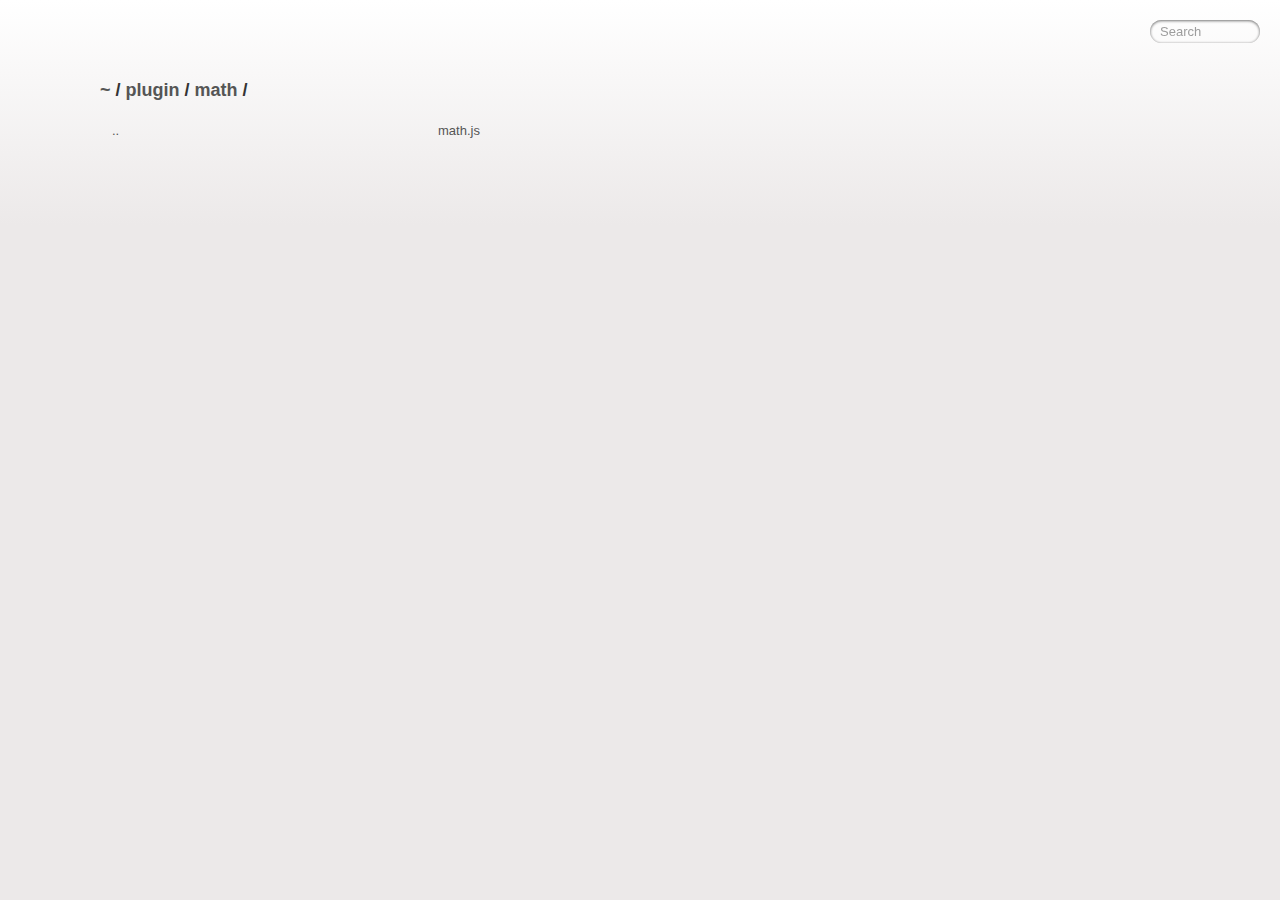
<file: cours/0_presentation/slides/html/plugin/math.html>
<!DOCTYPE html>
<html>
  <head>
    <meta charset='utf-8'> 
    <meta name="viewport" content="width=device-width, initial-scale=1.0, maximum-scale=1.0, user-scalable=no" />
    <title>listing directory /plugin/math/</title>
    <style>* {
  margin: 0;
  padding: 0;
  outline: 0;
}

body {
  padding: 80px 100px;
  font: 13px "Helvetica Neue", "Lucida Grande", "Arial";
  background: #ECE9E9 -webkit-gradient(linear, 0% 0%, 0% 100%, from(#fff), to(#ECE9E9));
  background: #ECE9E9 -moz-linear-gradient(top, #fff, #ECE9E9);
  background-repeat: no-repeat;
  color: #555;
  -webkit-font-smoothing: antialiased;
}
h1, h2, h3 {
  font-size: 22px;
  color: #343434;
}
h1 em, h2 em {
  padding: 0 5px;
  font-weight: normal;
}
h1 {
  font-size: 60px;
}
h2 {
  margin-top: 10px;
}
h3 {
  margin: 5px 0 10px 0;
  padding-bottom: 5px;
  border-bottom: 1px solid #eee;
  font-size: 18px;
}
ul li {
  list-style: none;
}
ul li:hover {
  cursor: pointer;
  color: #2e2e2e;
}
ul li .path {
  padding-left: 5px;
  font-weight: bold;
}
ul li .line {
  padding-right: 5px;
  font-style: italic;
}
ul li:first-child .path {
  padding-left: 0;
}
p {
  line-height: 1.5;
}
a {
  color: #555;
  text-decoration: none;
}
a:hover {
  color: #303030;
}
#stacktrace {
  margin-top: 15px;
}
.directory h1 {
  margin-bottom: 15px;
  font-size: 18px;
}
ul#files {
  width: 100%;
  height: 100%;
  overflow: hidden;
}
ul#files li {
  float: left;
  width: 30%;
  line-height: 25px;
  margin: 1px;
}
ul#files li a {
  display: block;
  height: 25px;
  border: 1px solid transparent;
  -webkit-border-radius: 5px;
  -moz-border-radius: 5px;
  border-radius: 5px;
  overflow: hidden;
  white-space: nowrap;
}
ul#files li a:focus,
ul#files li a:hover {
  background: rgba(255,255,255,0.65);
  border: 1px solid #ececec;
}
ul#files li a.highlight {
  -webkit-transition: background .4s ease-in-out;
  background: #ffff4f;
  border-color: #E9DC51;
}
#search {
  display: block;
  position: fixed;
  top: 20px;
  right: 20px;
  width: 90px;
  -webkit-transition: width ease 0.2s, opacity ease 0.4s;
  -moz-transition: width ease 0.2s, opacity ease 0.4s;
  -webkit-border-radius: 32px;
  -moz-border-radius: 32px;
  -webkit-box-shadow: inset 0px 0px 3px rgba(0, 0, 0, 0.25), inset 0px 1px 3px rgba(0, 0, 0, 0.7), 0px 1px 0px rgba(255, 255, 255, 0.03);
  -moz-box-shadow: inset 0px 0px 3px rgba(0, 0, 0, 0.25), inset 0px 1px 3px rgba(0, 0, 0, 0.7), 0px 1px 0px rgba(255, 255, 255, 0.03);
  -webkit-font-smoothing: antialiased;
  text-align: left;
  font: 13px "Helvetica Neue", Arial, sans-serif;
  padding: 4px 10px;
  border: none;
  background: transparent;
  margin-bottom: 0;
  outline: none;
  opacity: 0.7;
  color: #888;
}
#search:focus {
  width: 120px;
  opacity: 1.0; 
}

/*views*/
#files span {
  display: inline-block;
  overflow: hidden;
  text-overflow: ellipsis;
  text-indent: 10px;
}
#files .name {
  background-repeat: no-repeat;
}
#files .icon .name {
  text-indent: 28px;
}

/*tiles*/
.view-tiles .name {
  width: 100%;
  background-position: 8px 5px;
}
.view-tiles .size,
.view-tiles .date {
  display: none;
}

/*details*/
ul#files.view-details li {
  float: none;
  display: block;
  width: 90%;
}
ul#files.view-details li.header {
  height: 25px;
  background: #000;
  color: #fff;
  font-weight: bold;
}
.view-details .header {
  border-radius: 5px;
}
.view-details .name {
  width: 60%;
  background-position: 8px 5px;
}
.view-details .size {
  width: 10%;
}
.view-details .date {
  width: 30%;
}
.view-details .size,
.view-details .date {
  text-align: right;
  direction: rtl;
}

/*mobile*/
@media (max-width: 768px) {
  body {
    font-size: 13px;
    line-height: 16px;
    padding: 0;
  }
  #search {
    position: static;
    width: 100%;
    font-size: 2em;
    line-height: 1.8em;
    text-indent: 10px;
    border: 0;
    border-radius: 0;
    padding: 10px 0;
    margin: 0;
  }
  #search:focus {
    width: 100%;
    border: 0;
    opacity: 1;
  }
  .directory h1 {
    font-size: 2em;
    line-height: 1.5em;
    color: #fff;
    background: #000;
    padding: 15px 10px;
    margin: 0;
  }
  ul#files {
    border-top: 1px solid #cacaca;
  }
  ul#files li {
    float: none;
    width: auto !important;
    display: block;
    border-bottom: 1px solid #cacaca;
    font-size: 2em;
    line-height: 1.2em;
    text-indent: 0;
    margin: 0;
  }
  ul#files li:nth-child(odd) {
    background: #e0e0e0;
  }
  ul#files li a {
    height: auto;
    border: 0;
    border-radius: 0;
    padding: 15px 10px;
  }
  ul#files li a:focus,
  ul#files li a:hover {
    border: 0;
  }
  #files .header,
  #files .size,
  #files .date {
    display: none !important;
  }
  #files .name {
    float: none;
    display: inline-block;
    width: 100%;
    text-indent: 0;
    background-position: 0 50%;
  }
  #files .icon .name {
    text-indent: 41px;
  }
}
</style>
    <script>
      function $(id){
        var el = 'string' == typeof id
          ? document.getElementById(id)
          : id;

        el.on = function(event, fn){
          if ('content loaded' == event) {
            event = window.attachEvent ? "load" : "DOMContentLoaded";
          }
          el.addEventListener
            ? el.addEventListener(event, fn, false)
            : el.attachEvent("on" + event, fn);
        };

        el.all = function(selector){
          return $(el.querySelectorAll(selector));
        };

        el.each = function(fn){
          for (var i = 0, len = el.length; i < len; ++i) {
            fn($(el[i]), i);
          }
        };

        el.getClasses = function(){
          return this.getAttribute('class').split(/\s+/);
        };

        el.addClass = function(name){
          var classes = this.getAttribute('class');
          el.setAttribute('class', classes
            ? classes + ' ' + name
            : name);
        };

        el.removeClass = function(name){
          var classes = this.getClasses().filter(function(curr){
            return curr != name;
          });
          this.setAttribute('class', classes.join(' '));
        };

        return el;
      }

      function search() {
        var str = $('search').value.toLowerCase();
        var links = $('files').all('a');

        links.each(function(link){
          var text = link.textContent.toLowerCase();

          if ('..' == text) return;
          if (str.length && ~text.indexOf(str)) {
            link.addClass('highlight');
          } else {
            link.removeClass('highlight');
          }
        });
      }

      $(window).on('content loaded', function(){
        $('search').on('keyup', search);
      });
    </script>
  </head>
  <body class="directory">
    <input id="search" type="text" placeholder="Search" autocomplete="off" />
    <div id="wrapper">
      <h1><a href="../index.html">~</a> / <a href="../plugin.html">plugin</a> / <a href="math.html">math</a> / </h1>
      <ul id="files" class="view-tiles"><li><a href="../plugin.html" class="" title=".."><span class="name">..</span><span class="size"></span><span class="date"></span></a></li>
<li><a href="math/math.js" class="" title="math.js"><span class="name">math.js</span><span class="size">2160</span><span class="date">3/22/2020 9:54:27 AM</span></a></li></ul>
    </div>
  </body>
</html>
</file>
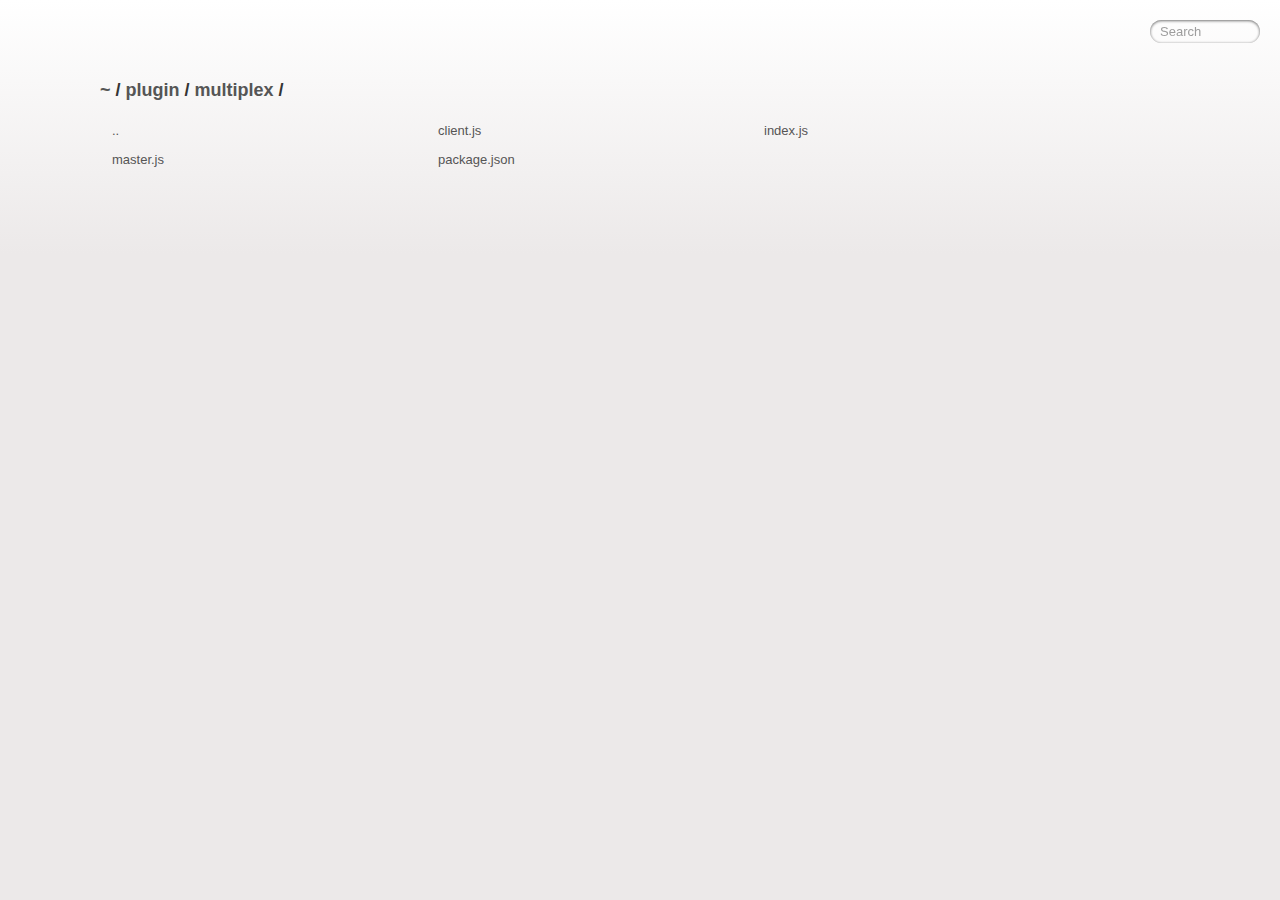
<file: cours/0_presentation/slides/html/plugin/multiplex.html>
<!DOCTYPE html>
<html>
  <head>
    <meta charset='utf-8'> 
    <meta name="viewport" content="width=device-width, initial-scale=1.0, maximum-scale=1.0, user-scalable=no" />
    <title>listing directory /plugin/multiplex/</title>
    <style>* {
  margin: 0;
  padding: 0;
  outline: 0;
}

body {
  padding: 80px 100px;
  font: 13px "Helvetica Neue", "Lucida Grande", "Arial";
  background: #ECE9E9 -webkit-gradient(linear, 0% 0%, 0% 100%, from(#fff), to(#ECE9E9));
  background: #ECE9E9 -moz-linear-gradient(top, #fff, #ECE9E9);
  background-repeat: no-repeat;
  color: #555;
  -webkit-font-smoothing: antialiased;
}
h1, h2, h3 {
  font-size: 22px;
  color: #343434;
}
h1 em, h2 em {
  padding: 0 5px;
  font-weight: normal;
}
h1 {
  font-size: 60px;
}
h2 {
  margin-top: 10px;
}
h3 {
  margin: 5px 0 10px 0;
  padding-bottom: 5px;
  border-bottom: 1px solid #eee;
  font-size: 18px;
}
ul li {
  list-style: none;
}
ul li:hover {
  cursor: pointer;
  color: #2e2e2e;
}
ul li .path {
  padding-left: 5px;
  font-weight: bold;
}
ul li .line {
  padding-right: 5px;
  font-style: italic;
}
ul li:first-child .path {
  padding-left: 0;
}
p {
  line-height: 1.5;
}
a {
  color: #555;
  text-decoration: none;
}
a:hover {
  color: #303030;
}
#stacktrace {
  margin-top: 15px;
}
.directory h1 {
  margin-bottom: 15px;
  font-size: 18px;
}
ul#files {
  width: 100%;
  height: 100%;
  overflow: hidden;
}
ul#files li {
  float: left;
  width: 30%;
  line-height: 25px;
  margin: 1px;
}
ul#files li a {
  display: block;
  height: 25px;
  border: 1px solid transparent;
  -webkit-border-radius: 5px;
  -moz-border-radius: 5px;
  border-radius: 5px;
  overflow: hidden;
  white-space: nowrap;
}
ul#files li a:focus,
ul#files li a:hover {
  background: rgba(255,255,255,0.65);
  border: 1px solid #ececec;
}
ul#files li a.highlight {
  -webkit-transition: background .4s ease-in-out;
  background: #ffff4f;
  border-color: #E9DC51;
}
#search {
  display: block;
  position: fixed;
  top: 20px;
  right: 20px;
  width: 90px;
  -webkit-transition: width ease 0.2s, opacity ease 0.4s;
  -moz-transition: width ease 0.2s, opacity ease 0.4s;
  -webkit-border-radius: 32px;
  -moz-border-radius: 32px;
  -webkit-box-shadow: inset 0px 0px 3px rgba(0, 0, 0, 0.25), inset 0px 1px 3px rgba(0, 0, 0, 0.7), 0px 1px 0px rgba(255, 255, 255, 0.03);
  -moz-box-shadow: inset 0px 0px 3px rgba(0, 0, 0, 0.25), inset 0px 1px 3px rgba(0, 0, 0, 0.7), 0px 1px 0px rgba(255, 255, 255, 0.03);
  -webkit-font-smoothing: antialiased;
  text-align: left;
  font: 13px "Helvetica Neue", Arial, sans-serif;
  padding: 4px 10px;
  border: none;
  background: transparent;
  margin-bottom: 0;
  outline: none;
  opacity: 0.7;
  color: #888;
}
#search:focus {
  width: 120px;
  opacity: 1.0; 
}

/*views*/
#files span {
  display: inline-block;
  overflow: hidden;
  text-overflow: ellipsis;
  text-indent: 10px;
}
#files .name {
  background-repeat: no-repeat;
}
#files .icon .name {
  text-indent: 28px;
}

/*tiles*/
.view-tiles .name {
  width: 100%;
  background-position: 8px 5px;
}
.view-tiles .size,
.view-tiles .date {
  display: none;
}

/*details*/
ul#files.view-details li {
  float: none;
  display: block;
  width: 90%;
}
ul#files.view-details li.header {
  height: 25px;
  background: #000;
  color: #fff;
  font-weight: bold;
}
.view-details .header {
  border-radius: 5px;
}
.view-details .name {
  width: 60%;
  background-position: 8px 5px;
}
.view-details .size {
  width: 10%;
}
.view-details .date {
  width: 30%;
}
.view-details .size,
.view-details .date {
  text-align: right;
  direction: rtl;
}

/*mobile*/
@media (max-width: 768px) {
  body {
    font-size: 13px;
    line-height: 16px;
    padding: 0;
  }
  #search {
    position: static;
    width: 100%;
    font-size: 2em;
    line-height: 1.8em;
    text-indent: 10px;
    border: 0;
    border-radius: 0;
    padding: 10px 0;
    margin: 0;
  }
  #search:focus {
    width: 100%;
    border: 0;
    opacity: 1;
  }
  .directory h1 {
    font-size: 2em;
    line-height: 1.5em;
    color: #fff;
    background: #000;
    padding: 15px 10px;
    margin: 0;
  }
  ul#files {
    border-top: 1px solid #cacaca;
  }
  ul#files li {
    float: none;
    width: auto !important;
    display: block;
    border-bottom: 1px solid #cacaca;
    font-size: 2em;
    line-height: 1.2em;
    text-indent: 0;
    margin: 0;
  }
  ul#files li:nth-child(odd) {
    background: #e0e0e0;
  }
  ul#files li a {
    height: auto;
    border: 0;
    border-radius: 0;
    padding: 15px 10px;
  }
  ul#files li a:focus,
  ul#files li a:hover {
    border: 0;
  }
  #files .header,
  #files .size,
  #files .date {
    display: none !important;
  }
  #files .name {
    float: none;
    display: inline-block;
    width: 100%;
    text-indent: 0;
    background-position: 0 50%;
  }
  #files .icon .name {
    text-indent: 41px;
  }
}
</style>
    <script>
      function $(id){
        var el = 'string' == typeof id
          ? document.getElementById(id)
          : id;

        el.on = function(event, fn){
          if ('content loaded' == event) {
            event = window.attachEvent ? "load" : "DOMContentLoaded";
          }
          el.addEventListener
            ? el.addEventListener(event, fn, false)
            : el.attachEvent("on" + event, fn);
        };

        el.all = function(selector){
          return $(el.querySelectorAll(selector));
        };

        el.each = function(fn){
          for (var i = 0, len = el.length; i < len; ++i) {
            fn($(el[i]), i);
          }
        };

        el.getClasses = function(){
          return this.getAttribute('class').split(/\s+/);
        };

        el.addClass = function(name){
          var classes = this.getAttribute('class');
          el.setAttribute('class', classes
            ? classes + ' ' + name
            : name);
        };

        el.removeClass = function(name){
          var classes = this.getClasses().filter(function(curr){
            return curr != name;
          });
          this.setAttribute('class', classes.join(' '));
        };

        return el;
      }

      function search() {
        var str = $('search').value.toLowerCase();
        var links = $('files').all('a');

        links.each(function(link){
          var text = link.textContent.toLowerCase();

          if ('..' == text) return;
          if (str.length && ~text.indexOf(str)) {
            link.addClass('highlight');
          } else {
            link.removeClass('highlight');
          }
        });
      }

      $(window).on('content loaded', function(){
        $('search').on('keyup', search);
      });
    </script>
  </head>
  <body class="directory">
    <input id="search" type="text" placeholder="Search" autocomplete="off" />
    <div id="wrapper">
      <h1><a href="../index.html">~</a> / <a href="../plugin.html">plugin</a> / <a href="multiplex.html">multiplex</a> / </h1>
      <ul id="files" class="view-tiles"><li><a href="../plugin.html" class="" title=".."><span class="name">..</span><span class="size"></span><span class="date"></span></a></li>
<li><a href="multiplex/client.js" class="" title="client.js"><span class="name">client.js</span><span class="size">369</span><span class="date">3/22/2020 9:54:27 AM</span></a></li>
<li><a href="multiplex/index.js" class="" title="index.js"><span class="name">index.js</span><span class="size">1795</span><span class="date">3/22/2020 9:54:27 AM</span></a></li>
<li><a href="multiplex/master.js" class="" title="master.js"><span class="name">master.js</span><span class="size">939</span><span class="date">3/22/2020 9:54:27 AM</span></a></li>
<li><a href="multiplex/package.json" class="" title="package.json"><span class="name">package.json</span><span class="size">383</span><span class="date">3/22/2020 9:54:27 AM</span></a></li></ul>
    </div>
  </body>
</html>
</file>
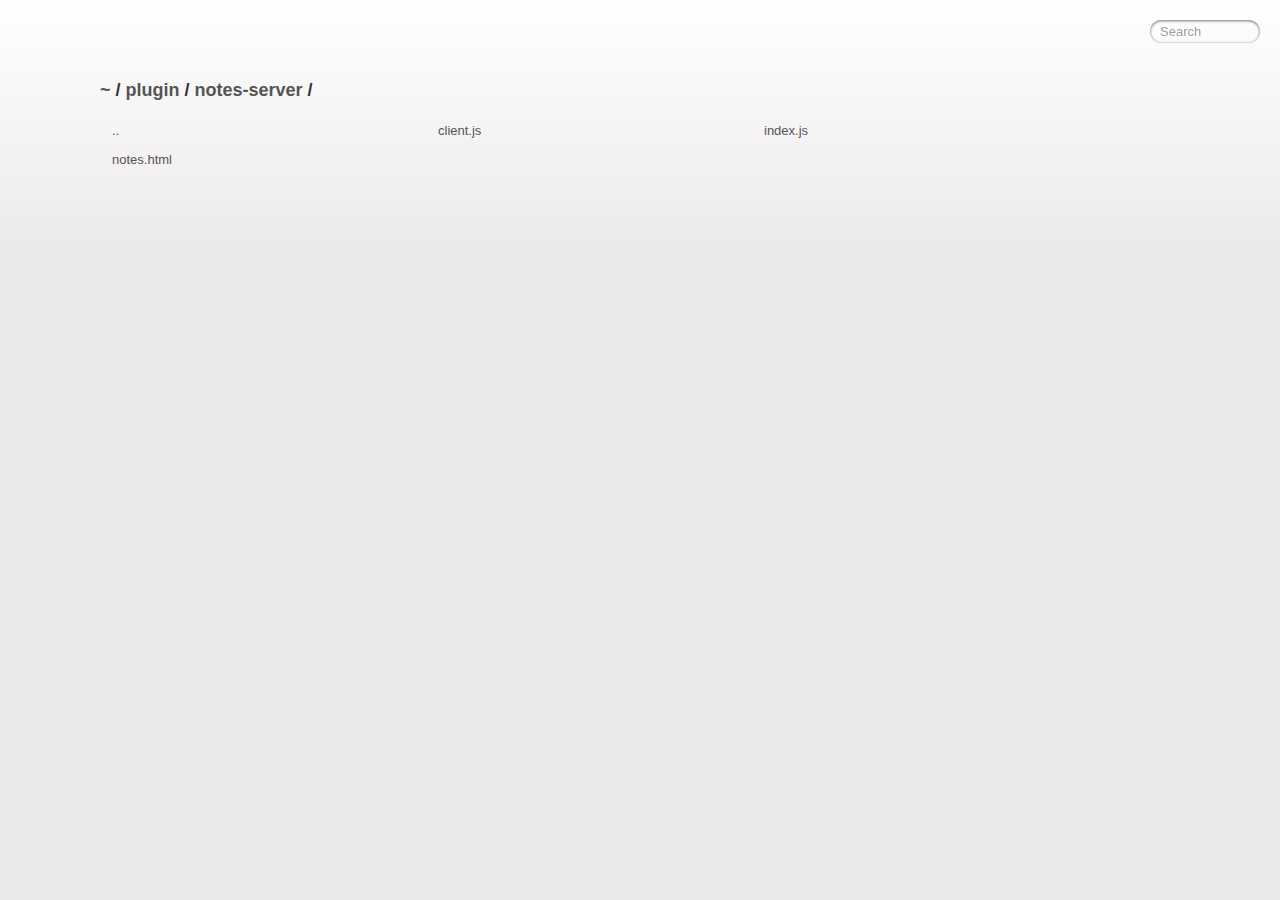
<file: cours/0_presentation/slides/html/plugin/notes-server.html>
<!DOCTYPE html>
<html>
  <head>
    <meta charset='utf-8'> 
    <meta name="viewport" content="width=device-width, initial-scale=1.0, maximum-scale=1.0, user-scalable=no" />
    <title>listing directory /plugin/notes-server/</title>
    <style>* {
  margin: 0;
  padding: 0;
  outline: 0;
}

body {
  padding: 80px 100px;
  font: 13px "Helvetica Neue", "Lucida Grande", "Arial";
  background: #ECE9E9 -webkit-gradient(linear, 0% 0%, 0% 100%, from(#fff), to(#ECE9E9));
  background: #ECE9E9 -moz-linear-gradient(top, #fff, #ECE9E9);
  background-repeat: no-repeat;
  color: #555;
  -webkit-font-smoothing: antialiased;
}
h1, h2, h3 {
  font-size: 22px;
  color: #343434;
}
h1 em, h2 em {
  padding: 0 5px;
  font-weight: normal;
}
h1 {
  font-size: 60px;
}
h2 {
  margin-top: 10px;
}
h3 {
  margin: 5px 0 10px 0;
  padding-bottom: 5px;
  border-bottom: 1px solid #eee;
  font-size: 18px;
}
ul li {
  list-style: none;
}
ul li:hover {
  cursor: pointer;
  color: #2e2e2e;
}
ul li .path {
  padding-left: 5px;
  font-weight: bold;
}
ul li .line {
  padding-right: 5px;
  font-style: italic;
}
ul li:first-child .path {
  padding-left: 0;
}
p {
  line-height: 1.5;
}
a {
  color: #555;
  text-decoration: none;
}
a:hover {
  color: #303030;
}
#stacktrace {
  margin-top: 15px;
}
.directory h1 {
  margin-bottom: 15px;
  font-size: 18px;
}
ul#files {
  width: 100%;
  height: 100%;
  overflow: hidden;
}
ul#files li {
  float: left;
  width: 30%;
  line-height: 25px;
  margin: 1px;
}
ul#files li a {
  display: block;
  height: 25px;
  border: 1px solid transparent;
  -webkit-border-radius: 5px;
  -moz-border-radius: 5px;
  border-radius: 5px;
  overflow: hidden;
  white-space: nowrap;
}
ul#files li a:focus,
ul#files li a:hover {
  background: rgba(255,255,255,0.65);
  border: 1px solid #ececec;
}
ul#files li a.highlight {
  -webkit-transition: background .4s ease-in-out;
  background: #ffff4f;
  border-color: #E9DC51;
}
#search {
  display: block;
  position: fixed;
  top: 20px;
  right: 20px;
  width: 90px;
  -webkit-transition: width ease 0.2s, opacity ease 0.4s;
  -moz-transition: width ease 0.2s, opacity ease 0.4s;
  -webkit-border-radius: 32px;
  -moz-border-radius: 32px;
  -webkit-box-shadow: inset 0px 0px 3px rgba(0, 0, 0, 0.25), inset 0px 1px 3px rgba(0, 0, 0, 0.7), 0px 1px 0px rgba(255, 255, 255, 0.03);
  -moz-box-shadow: inset 0px 0px 3px rgba(0, 0, 0, 0.25), inset 0px 1px 3px rgba(0, 0, 0, 0.7), 0px 1px 0px rgba(255, 255, 255, 0.03);
  -webkit-font-smoothing: antialiased;
  text-align: left;
  font: 13px "Helvetica Neue", Arial, sans-serif;
  padding: 4px 10px;
  border: none;
  background: transparent;
  margin-bottom: 0;
  outline: none;
  opacity: 0.7;
  color: #888;
}
#search:focus {
  width: 120px;
  opacity: 1.0; 
}

/*views*/
#files span {
  display: inline-block;
  overflow: hidden;
  text-overflow: ellipsis;
  text-indent: 10px;
}
#files .name {
  background-repeat: no-repeat;
}
#files .icon .name {
  text-indent: 28px;
}

/*tiles*/
.view-tiles .name {
  width: 100%;
  background-position: 8px 5px;
}
.view-tiles .size,
.view-tiles .date {
  display: none;
}

/*details*/
ul#files.view-details li {
  float: none;
  display: block;
  width: 90%;
}
ul#files.view-details li.header {
  height: 25px;
  background: #000;
  color: #fff;
  font-weight: bold;
}
.view-details .header {
  border-radius: 5px;
}
.view-details .name {
  width: 60%;
  background-position: 8px 5px;
}
.view-details .size {
  width: 10%;
}
.view-details .date {
  width: 30%;
}
.view-details .size,
.view-details .date {
  text-align: right;
  direction: rtl;
}

/*mobile*/
@media (max-width: 768px) {
  body {
    font-size: 13px;
    line-height: 16px;
    padding: 0;
  }
  #search {
    position: static;
    width: 100%;
    font-size: 2em;
    line-height: 1.8em;
    text-indent: 10px;
    border: 0;
    border-radius: 0;
    padding: 10px 0;
    margin: 0;
  }
  #search:focus {
    width: 100%;
    border: 0;
    opacity: 1;
  }
  .directory h1 {
    font-size: 2em;
    line-height: 1.5em;
    color: #fff;
    background: #000;
    padding: 15px 10px;
    margin: 0;
  }
  ul#files {
    border-top: 1px solid #cacaca;
  }
  ul#files li {
    float: none;
    width: auto !important;
    display: block;
    border-bottom: 1px solid #cacaca;
    font-size: 2em;
    line-height: 1.2em;
    text-indent: 0;
    margin: 0;
  }
  ul#files li:nth-child(odd) {
    background: #e0e0e0;
  }
  ul#files li a {
    height: auto;
    border: 0;
    border-radius: 0;
    padding: 15px 10px;
  }
  ul#files li a:focus,
  ul#files li a:hover {
    border: 0;
  }
  #files .header,
  #files .size,
  #files .date {
    display: none !important;
  }
  #files .name {
    float: none;
    display: inline-block;
    width: 100%;
    text-indent: 0;
    background-position: 0 50%;
  }
  #files .icon .name {
    text-indent: 41px;
  }
}
</style>
    <script>
      function $(id){
        var el = 'string' == typeof id
          ? document.getElementById(id)
          : id;

        el.on = function(event, fn){
          if ('content loaded' == event) {
            event = window.attachEvent ? "load" : "DOMContentLoaded";
          }
          el.addEventListener
            ? el.addEventListener(event, fn, false)
            : el.attachEvent("on" + event, fn);
        };

        el.all = function(selector){
          return $(el.querySelectorAll(selector));
        };

        el.each = function(fn){
          for (var i = 0, len = el.length; i < len; ++i) {
            fn($(el[i]), i);
          }
        };

        el.getClasses = function(){
          return this.getAttribute('class').split(/\s+/);
        };

        el.addClass = function(name){
          var classes = this.getAttribute('class');
          el.setAttribute('class', classes
            ? classes + ' ' + name
            : name);
        };

        el.removeClass = function(name){
          var classes = this.getClasses().filter(function(curr){
            return curr != name;
          });
          this.setAttribute('class', classes.join(' '));
        };

        return el;
      }

      function search() {
        var str = $('search').value.toLowerCase();
        var links = $('files').all('a');

        links.each(function(link){
          var text = link.textContent.toLowerCase();

          if ('..' == text) return;
          if (str.length && ~text.indexOf(str)) {
            link.addClass('highlight');
          } else {
            link.removeClass('highlight');
          }
        });
      }

      $(window).on('content loaded', function(){
        $('search').on('keyup', search);
      });
    </script>
  </head>
  <body class="directory">
    <input id="search" type="text" placeholder="Search" autocomplete="off" />
    <div id="wrapper">
      <h1><a href="../index.html">~</a> / <a href="../plugin.html">plugin</a> / <a href="notes-server.html">notes-server</a> / </h1>
      <ul id="files" class="view-tiles"><li><a href="../plugin.html" class="" title=".."><span class="name">..</span><span class="size"></span><span class="date"></span></a></li>
<li><a href="notes-server/client.js" class="" title="client.js"><span class="name">client.js</span><span class="size">1880</span><span class="date">3/22/2020 9:54:27 AM</span></a></li>
<li><a href="notes-server/index.js" class="" title="index.js"><span class="name">index.js</span><span class="size">1850</span><span class="date">3/22/2020 9:54:27 AM</span></a></li>
<li><a href="notes-server/notes.html" class="" title="notes.html"><span class="name">notes.html</span><span class="size">13582</span><span class="date">3/22/2020 9:54:27 AM</span></a></li></ul>
    </div>
  </body>
</html>
</file>
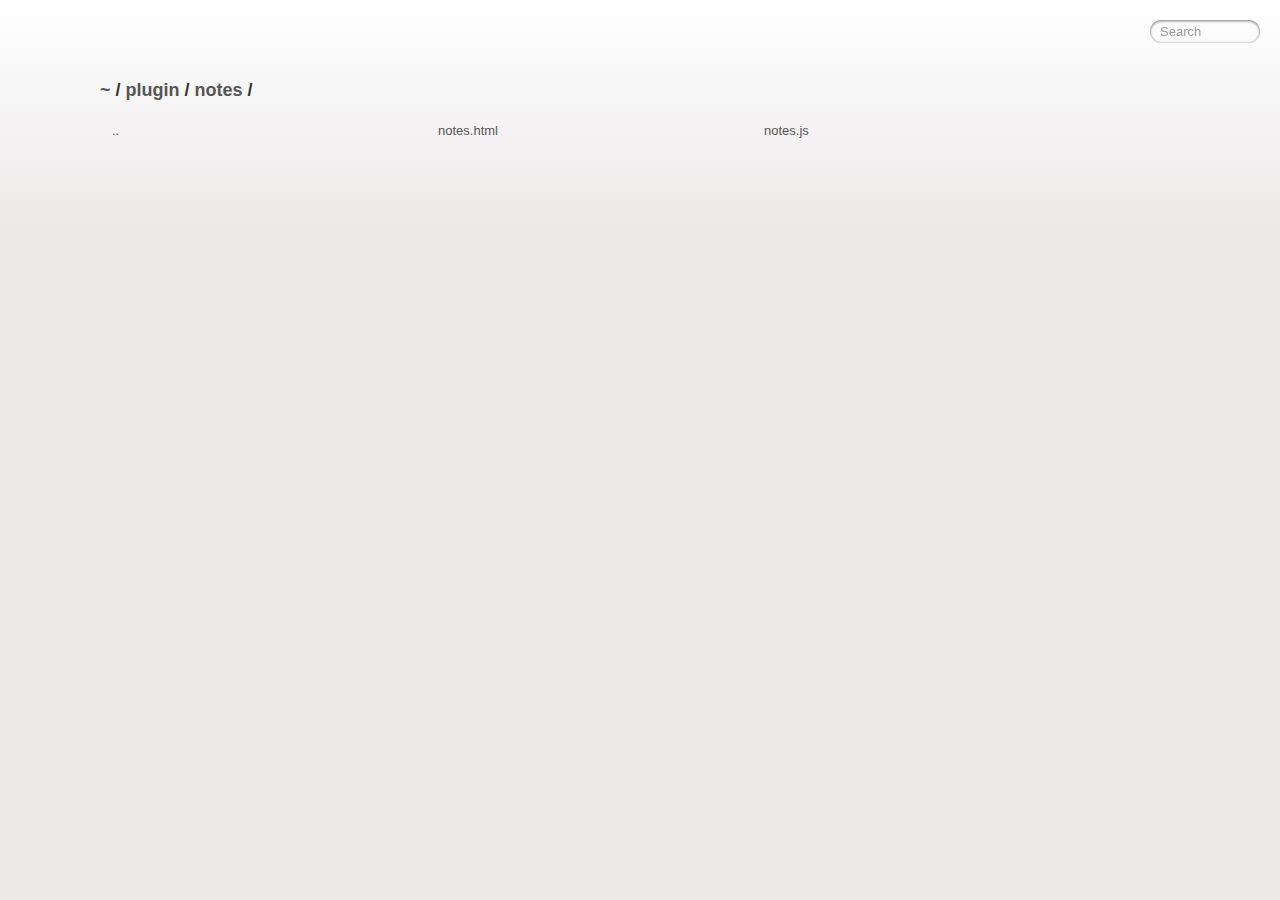
<file: cours/0_presentation/slides/html/plugin/notes.html>
<!DOCTYPE html>
<html>
  <head>
    <meta charset='utf-8'> 
    <meta name="viewport" content="width=device-width, initial-scale=1.0, maximum-scale=1.0, user-scalable=no" />
    <title>listing directory /plugin/notes/</title>
    <style>* {
  margin: 0;
  padding: 0;
  outline: 0;
}

body {
  padding: 80px 100px;
  font: 13px "Helvetica Neue", "Lucida Grande", "Arial";
  background: #ECE9E9 -webkit-gradient(linear, 0% 0%, 0% 100%, from(#fff), to(#ECE9E9));
  background: #ECE9E9 -moz-linear-gradient(top, #fff, #ECE9E9);
  background-repeat: no-repeat;
  color: #555;
  -webkit-font-smoothing: antialiased;
}
h1, h2, h3 {
  font-size: 22px;
  color: #343434;
}
h1 em, h2 em {
  padding: 0 5px;
  font-weight: normal;
}
h1 {
  font-size: 60px;
}
h2 {
  margin-top: 10px;
}
h3 {
  margin: 5px 0 10px 0;
  padding-bottom: 5px;
  border-bottom: 1px solid #eee;
  font-size: 18px;
}
ul li {
  list-style: none;
}
ul li:hover {
  cursor: pointer;
  color: #2e2e2e;
}
ul li .path {
  padding-left: 5px;
  font-weight: bold;
}
ul li .line {
  padding-right: 5px;
  font-style: italic;
}
ul li:first-child .path {
  padding-left: 0;
}
p {
  line-height: 1.5;
}
a {
  color: #555;
  text-decoration: none;
}
a:hover {
  color: #303030;
}
#stacktrace {
  margin-top: 15px;
}
.directory h1 {
  margin-bottom: 15px;
  font-size: 18px;
}
ul#files {
  width: 100%;
  height: 100%;
  overflow: hidden;
}
ul#files li {
  float: left;
  width: 30%;
  line-height: 25px;
  margin: 1px;
}
ul#files li a {
  display: block;
  height: 25px;
  border: 1px solid transparent;
  -webkit-border-radius: 5px;
  -moz-border-radius: 5px;
  border-radius: 5px;
  overflow: hidden;
  white-space: nowrap;
}
ul#files li a:focus,
ul#files li a:hover {
  background: rgba(255,255,255,0.65);
  border: 1px solid #ececec;
}
ul#files li a.highlight {
  -webkit-transition: background .4s ease-in-out;
  background: #ffff4f;
  border-color: #E9DC51;
}
#search {
  display: block;
  position: fixed;
  top: 20px;
  right: 20px;
  width: 90px;
  -webkit-transition: width ease 0.2s, opacity ease 0.4s;
  -moz-transition: width ease 0.2s, opacity ease 0.4s;
  -webkit-border-radius: 32px;
  -moz-border-radius: 32px;
  -webkit-box-shadow: inset 0px 0px 3px rgba(0, 0, 0, 0.25), inset 0px 1px 3px rgba(0, 0, 0, 0.7), 0px 1px 0px rgba(255, 255, 255, 0.03);
  -moz-box-shadow: inset 0px 0px 3px rgba(0, 0, 0, 0.25), inset 0px 1px 3px rgba(0, 0, 0, 0.7), 0px 1px 0px rgba(255, 255, 255, 0.03);
  -webkit-font-smoothing: antialiased;
  text-align: left;
  font: 13px "Helvetica Neue", Arial, sans-serif;
  padding: 4px 10px;
  border: none;
  background: transparent;
  margin-bottom: 0;
  outline: none;
  opacity: 0.7;
  color: #888;
}
#search:focus {
  width: 120px;
  opacity: 1.0; 
}

/*views*/
#files span {
  display: inline-block;
  overflow: hidden;
  text-overflow: ellipsis;
  text-indent: 10px;
}
#files .name {
  background-repeat: no-repeat;
}
#files .icon .name {
  text-indent: 28px;
}

/*tiles*/
.view-tiles .name {
  width: 100%;
  background-position: 8px 5px;
}
.view-tiles .size,
.view-tiles .date {
  display: none;
}

/*details*/
ul#files.view-details li {
  float: none;
  display: block;
  width: 90%;
}
ul#files.view-details li.header {
  height: 25px;
  background: #000;
  color: #fff;
  font-weight: bold;
}
.view-details .header {
  border-radius: 5px;
}
.view-details .name {
  width: 60%;
  background-position: 8px 5px;
}
.view-details .size {
  width: 10%;
}
.view-details .date {
  width: 30%;
}
.view-details .size,
.view-details .date {
  text-align: right;
  direction: rtl;
}

/*mobile*/
@media (max-width: 768px) {
  body {
    font-size: 13px;
    line-height: 16px;
    padding: 0;
  }
  #search {
    position: static;
    width: 100%;
    font-size: 2em;
    line-height: 1.8em;
    text-indent: 10px;
    border: 0;
    border-radius: 0;
    padding: 10px 0;
    margin: 0;
  }
  #search:focus {
    width: 100%;
    border: 0;
    opacity: 1;
  }
  .directory h1 {
    font-size: 2em;
    line-height: 1.5em;
    color: #fff;
    background: #000;
    padding: 15px 10px;
    margin: 0;
  }
  ul#files {
    border-top: 1px solid #cacaca;
  }
  ul#files li {
    float: none;
    width: auto !important;
    display: block;
    border-bottom: 1px solid #cacaca;
    font-size: 2em;
    line-height: 1.2em;
    text-indent: 0;
    margin: 0;
  }
  ul#files li:nth-child(odd) {
    background: #e0e0e0;
  }
  ul#files li a {
    height: auto;
    border: 0;
    border-radius: 0;
    padding: 15px 10px;
  }
  ul#files li a:focus,
  ul#files li a:hover {
    border: 0;
  }
  #files .header,
  #files .size,
  #files .date {
    display: none !important;
  }
  #files .name {
    float: none;
    display: inline-block;
    width: 100%;
    text-indent: 0;
    background-position: 0 50%;
  }
  #files .icon .name {
    text-indent: 41px;
  }
}
</style>
    <script>
      function $(id){
        var el = 'string' == typeof id
          ? document.getElementById(id)
          : id;

        el.on = function(event, fn){
          if ('content loaded' == event) {
            event = window.attachEvent ? "load" : "DOMContentLoaded";
          }
          el.addEventListener
            ? el.addEventListener(event, fn, false)
            : el.attachEvent("on" + event, fn);
        };

        el.all = function(selector){
          return $(el.querySelectorAll(selector));
        };

        el.each = function(fn){
          for (var i = 0, len = el.length; i < len; ++i) {
            fn($(el[i]), i);
          }
        };

        el.getClasses = function(){
          return this.getAttribute('class').split(/\s+/);
        };

        el.addClass = function(name){
          var classes = this.getAttribute('class');
          el.setAttribute('class', classes
            ? classes + ' ' + name
            : name);
        };

        el.removeClass = function(name){
          var classes = this.getClasses().filter(function(curr){
            return curr != name;
          });
          this.setAttribute('class', classes.join(' '));
        };

        return el;
      }

      function search() {
        var str = $('search').value.toLowerCase();
        var links = $('files').all('a');

        links.each(function(link){
          var text = link.textContent.toLowerCase();

          if ('..' == text) return;
          if (str.length && ~text.indexOf(str)) {
            link.addClass('highlight');
          } else {
            link.removeClass('highlight');
          }
        });
      }

      $(window).on('content loaded', function(){
        $('search').on('keyup', search);
      });
    </script>
  </head>
  <body class="directory">
    <input id="search" type="text" placeholder="Search" autocomplete="off" />
    <div id="wrapper">
      <h1><a href="../index.html">~</a> / <a href="../plugin.html">plugin</a> / <a href="notes.html">notes</a> / </h1>
      <ul id="files" class="view-tiles"><li><a href="../plugin.html" class="" title=".."><span class="name">..</span><span class="size"></span><span class="date"></span></a></li>
<li><a href="notes/notes.html" class="" title="notes.html"><span class="name">notes.html</span><span class="size">22444</span><span class="date">3/22/2020 9:54:27 AM</span></a></li>
<li><a href="notes/notes.js" class="" title="notes.js"><span class="name">notes.js</span><span class="size">5095</span><span class="date">3/22/2020 9:54:27 AM</span></a></li></ul>
    </div>
  </body>
</html>
</file>
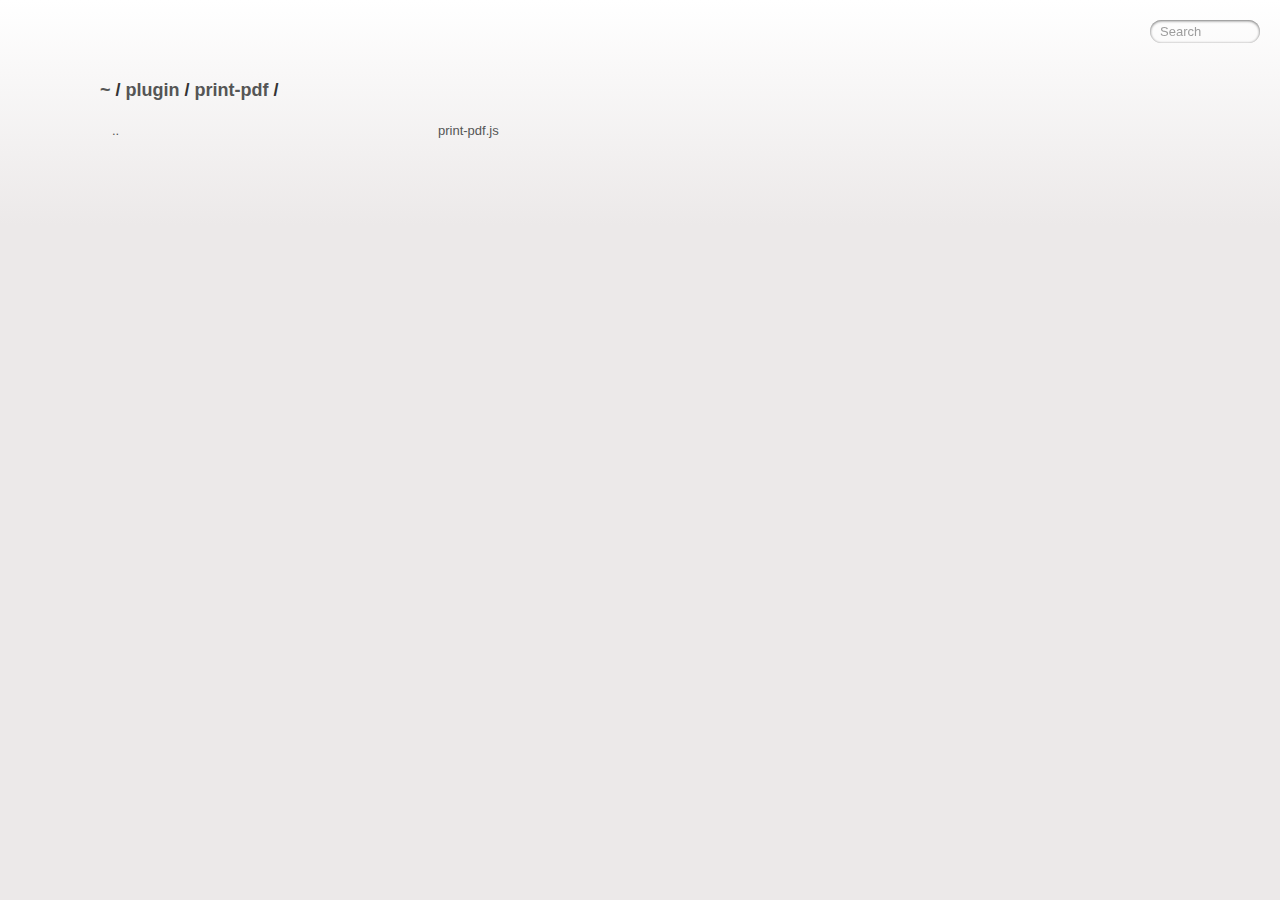
<file: cours/0_presentation/slides/html/plugin/print-pdf.html>
<!DOCTYPE html>
<html>
  <head>
    <meta charset='utf-8'> 
    <meta name="viewport" content="width=device-width, initial-scale=1.0, maximum-scale=1.0, user-scalable=no" />
    <title>listing directory /plugin/print-pdf/</title>
    <style>* {
  margin: 0;
  padding: 0;
  outline: 0;
}

body {
  padding: 80px 100px;
  font: 13px "Helvetica Neue", "Lucida Grande", "Arial";
  background: #ECE9E9 -webkit-gradient(linear, 0% 0%, 0% 100%, from(#fff), to(#ECE9E9));
  background: #ECE9E9 -moz-linear-gradient(top, #fff, #ECE9E9);
  background-repeat: no-repeat;
  color: #555;
  -webkit-font-smoothing: antialiased;
}
h1, h2, h3 {
  font-size: 22px;
  color: #343434;
}
h1 em, h2 em {
  padding: 0 5px;
  font-weight: normal;
}
h1 {
  font-size: 60px;
}
h2 {
  margin-top: 10px;
}
h3 {
  margin: 5px 0 10px 0;
  padding-bottom: 5px;
  border-bottom: 1px solid #eee;
  font-size: 18px;
}
ul li {
  list-style: none;
}
ul li:hover {
  cursor: pointer;
  color: #2e2e2e;
}
ul li .path {
  padding-left: 5px;
  font-weight: bold;
}
ul li .line {
  padding-right: 5px;
  font-style: italic;
}
ul li:first-child .path {
  padding-left: 0;
}
p {
  line-height: 1.5;
}
a {
  color: #555;
  text-decoration: none;
}
a:hover {
  color: #303030;
}
#stacktrace {
  margin-top: 15px;
}
.directory h1 {
  margin-bottom: 15px;
  font-size: 18px;
}
ul#files {
  width: 100%;
  height: 100%;
  overflow: hidden;
}
ul#files li {
  float: left;
  width: 30%;
  line-height: 25px;
  margin: 1px;
}
ul#files li a {
  display: block;
  height: 25px;
  border: 1px solid transparent;
  -webkit-border-radius: 5px;
  -moz-border-radius: 5px;
  border-radius: 5px;
  overflow: hidden;
  white-space: nowrap;
}
ul#files li a:focus,
ul#files li a:hover {
  background: rgba(255,255,255,0.65);
  border: 1px solid #ececec;
}
ul#files li a.highlight {
  -webkit-transition: background .4s ease-in-out;
  background: #ffff4f;
  border-color: #E9DC51;
}
#search {
  display: block;
  position: fixed;
  top: 20px;
  right: 20px;
  width: 90px;
  -webkit-transition: width ease 0.2s, opacity ease 0.4s;
  -moz-transition: width ease 0.2s, opacity ease 0.4s;
  -webkit-border-radius: 32px;
  -moz-border-radius: 32px;
  -webkit-box-shadow: inset 0px 0px 3px rgba(0, 0, 0, 0.25), inset 0px 1px 3px rgba(0, 0, 0, 0.7), 0px 1px 0px rgba(255, 255, 255, 0.03);
  -moz-box-shadow: inset 0px 0px 3px rgba(0, 0, 0, 0.25), inset 0px 1px 3px rgba(0, 0, 0, 0.7), 0px 1px 0px rgba(255, 255, 255, 0.03);
  -webkit-font-smoothing: antialiased;
  text-align: left;
  font: 13px "Helvetica Neue", Arial, sans-serif;
  padding: 4px 10px;
  border: none;
  background: transparent;
  margin-bottom: 0;
  outline: none;
  opacity: 0.7;
  color: #888;
}
#search:focus {
  width: 120px;
  opacity: 1.0; 
}

/*views*/
#files span {
  display: inline-block;
  overflow: hidden;
  text-overflow: ellipsis;
  text-indent: 10px;
}
#files .name {
  background-repeat: no-repeat;
}
#files .icon .name {
  text-indent: 28px;
}

/*tiles*/
.view-tiles .name {
  width: 100%;
  background-position: 8px 5px;
}
.view-tiles .size,
.view-tiles .date {
  display: none;
}

/*details*/
ul#files.view-details li {
  float: none;
  display: block;
  width: 90%;
}
ul#files.view-details li.header {
  height: 25px;
  background: #000;
  color: #fff;
  font-weight: bold;
}
.view-details .header {
  border-radius: 5px;
}
.view-details .name {
  width: 60%;
  background-position: 8px 5px;
}
.view-details .size {
  width: 10%;
}
.view-details .date {
  width: 30%;
}
.view-details .size,
.view-details .date {
  text-align: right;
  direction: rtl;
}

/*mobile*/
@media (max-width: 768px) {
  body {
    font-size: 13px;
    line-height: 16px;
    padding: 0;
  }
  #search {
    position: static;
    width: 100%;
    font-size: 2em;
    line-height: 1.8em;
    text-indent: 10px;
    border: 0;
    border-radius: 0;
    padding: 10px 0;
    margin: 0;
  }
  #search:focus {
    width: 100%;
    border: 0;
    opacity: 1;
  }
  .directory h1 {
    font-size: 2em;
    line-height: 1.5em;
    color: #fff;
    background: #000;
    padding: 15px 10px;
    margin: 0;
  }
  ul#files {
    border-top: 1px solid #cacaca;
  }
  ul#files li {
    float: none;
    width: auto !important;
    display: block;
    border-bottom: 1px solid #cacaca;
    font-size: 2em;
    line-height: 1.2em;
    text-indent: 0;
    margin: 0;
  }
  ul#files li:nth-child(odd) {
    background: #e0e0e0;
  }
  ul#files li a {
    height: auto;
    border: 0;
    border-radius: 0;
    padding: 15px 10px;
  }
  ul#files li a:focus,
  ul#files li a:hover {
    border: 0;
  }
  #files .header,
  #files .size,
  #files .date {
    display: none !important;
  }
  #files .name {
    float: none;
    display: inline-block;
    width: 100%;
    text-indent: 0;
    background-position: 0 50%;
  }
  #files .icon .name {
    text-indent: 41px;
  }
}
</style>
    <script>
      function $(id){
        var el = 'string' == typeof id
          ? document.getElementById(id)
          : id;

        el.on = function(event, fn){
          if ('content loaded' == event) {
            event = window.attachEvent ? "load" : "DOMContentLoaded";
          }
          el.addEventListener
            ? el.addEventListener(event, fn, false)
            : el.attachEvent("on" + event, fn);
        };

        el.all = function(selector){
          return $(el.querySelectorAll(selector));
        };

        el.each = function(fn){
          for (var i = 0, len = el.length; i < len; ++i) {
            fn($(el[i]), i);
          }
        };

        el.getClasses = function(){
          return this.getAttribute('class').split(/\s+/);
        };

        el.addClass = function(name){
          var classes = this.getAttribute('class');
          el.setAttribute('class', classes
            ? classes + ' ' + name
            : name);
        };

        el.removeClass = function(name){
          var classes = this.getClasses().filter(function(curr){
            return curr != name;
          });
          this.setAttribute('class', classes.join(' '));
        };

        return el;
      }

      function search() {
        var str = $('search').value.toLowerCase();
        var links = $('files').all('a');

        links.each(function(link){
          var text = link.textContent.toLowerCase();

          if ('..' == text) return;
          if (str.length && ~text.indexOf(str)) {
            link.addClass('highlight');
          } else {
            link.removeClass('highlight');
          }
        });
      }

      $(window).on('content loaded', function(){
        $('search').on('keyup', search);
      });
    </script>
  </head>
  <body class="directory">
    <input id="search" type="text" placeholder="Search" autocomplete="off" />
    <div id="wrapper">
      <h1><a href="../index.html">~</a> / <a href="../plugin.html">plugin</a> / <a href="print-pdf.html">print-pdf</a> / </h1>
      <ul id="files" class="view-tiles"><li><a href="../plugin.html" class="" title=".."><span class="name">..</span><span class="size"></span><span class="date"></span></a></li>
<li><a href="print-pdf/print-pdf.js" class="" title="print-pdf.js"><span class="name">print-pdf.js</span><span class="size">1878</span><span class="date">3/22/2020 9:54:27 AM</span></a></li></ul>
    </div>
  </body>
</html>
</file>
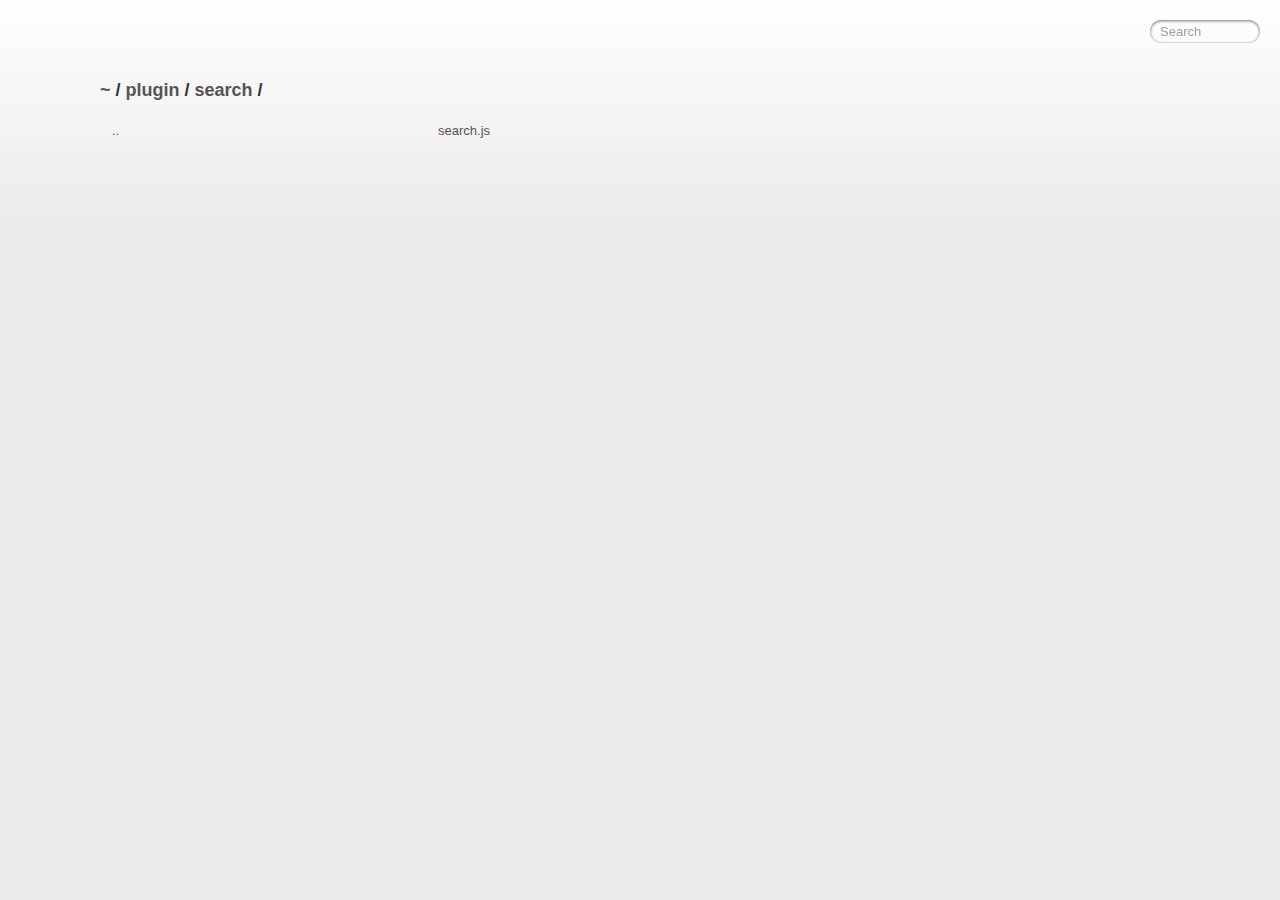
<file: cours/0_presentation/slides/html/plugin/search.html>
<!DOCTYPE html>
<html>
  <head>
    <meta charset='utf-8'> 
    <meta name="viewport" content="width=device-width, initial-scale=1.0, maximum-scale=1.0, user-scalable=no" />
    <title>listing directory /plugin/search/</title>
    <style>* {
  margin: 0;
  padding: 0;
  outline: 0;
}

body {
  padding: 80px 100px;
  font: 13px "Helvetica Neue", "Lucida Grande", "Arial";
  background: #ECE9E9 -webkit-gradient(linear, 0% 0%, 0% 100%, from(#fff), to(#ECE9E9));
  background: #ECE9E9 -moz-linear-gradient(top, #fff, #ECE9E9);
  background-repeat: no-repeat;
  color: #555;
  -webkit-font-smoothing: antialiased;
}
h1, h2, h3 {
  font-size: 22px;
  color: #343434;
}
h1 em, h2 em {
  padding: 0 5px;
  font-weight: normal;
}
h1 {
  font-size: 60px;
}
h2 {
  margin-top: 10px;
}
h3 {
  margin: 5px 0 10px 0;
  padding-bottom: 5px;
  border-bottom: 1px solid #eee;
  font-size: 18px;
}
ul li {
  list-style: none;
}
ul li:hover {
  cursor: pointer;
  color: #2e2e2e;
}
ul li .path {
  padding-left: 5px;
  font-weight: bold;
}
ul li .line {
  padding-right: 5px;
  font-style: italic;
}
ul li:first-child .path {
  padding-left: 0;
}
p {
  line-height: 1.5;
}
a {
  color: #555;
  text-decoration: none;
}
a:hover {
  color: #303030;
}
#stacktrace {
  margin-top: 15px;
}
.directory h1 {
  margin-bottom: 15px;
  font-size: 18px;
}
ul#files {
  width: 100%;
  height: 100%;
  overflow: hidden;
}
ul#files li {
  float: left;
  width: 30%;
  line-height: 25px;
  margin: 1px;
}
ul#files li a {
  display: block;
  height: 25px;
  border: 1px solid transparent;
  -webkit-border-radius: 5px;
  -moz-border-radius: 5px;
  border-radius: 5px;
  overflow: hidden;
  white-space: nowrap;
}
ul#files li a:focus,
ul#files li a:hover {
  background: rgba(255,255,255,0.65);
  border: 1px solid #ececec;
}
ul#files li a.highlight {
  -webkit-transition: background .4s ease-in-out;
  background: #ffff4f;
  border-color: #E9DC51;
}
#search {
  display: block;
  position: fixed;
  top: 20px;
  right: 20px;
  width: 90px;
  -webkit-transition: width ease 0.2s, opacity ease 0.4s;
  -moz-transition: width ease 0.2s, opacity ease 0.4s;
  -webkit-border-radius: 32px;
  -moz-border-radius: 32px;
  -webkit-box-shadow: inset 0px 0px 3px rgba(0, 0, 0, 0.25), inset 0px 1px 3px rgba(0, 0, 0, 0.7), 0px 1px 0px rgba(255, 255, 255, 0.03);
  -moz-box-shadow: inset 0px 0px 3px rgba(0, 0, 0, 0.25), inset 0px 1px 3px rgba(0, 0, 0, 0.7), 0px 1px 0px rgba(255, 255, 255, 0.03);
  -webkit-font-smoothing: antialiased;
  text-align: left;
  font: 13px "Helvetica Neue", Arial, sans-serif;
  padding: 4px 10px;
  border: none;
  background: transparent;
  margin-bottom: 0;
  outline: none;
  opacity: 0.7;
  color: #888;
}
#search:focus {
  width: 120px;
  opacity: 1.0; 
}

/*views*/
#files span {
  display: inline-block;
  overflow: hidden;
  text-overflow: ellipsis;
  text-indent: 10px;
}
#files .name {
  background-repeat: no-repeat;
}
#files .icon .name {
  text-indent: 28px;
}

/*tiles*/
.view-tiles .name {
  width: 100%;
  background-position: 8px 5px;
}
.view-tiles .size,
.view-tiles .date {
  display: none;
}

/*details*/
ul#files.view-details li {
  float: none;
  display: block;
  width: 90%;
}
ul#files.view-details li.header {
  height: 25px;
  background: #000;
  color: #fff;
  font-weight: bold;
}
.view-details .header {
  border-radius: 5px;
}
.view-details .name {
  width: 60%;
  background-position: 8px 5px;
}
.view-details .size {
  width: 10%;
}
.view-details .date {
  width: 30%;
}
.view-details .size,
.view-details .date {
  text-align: right;
  direction: rtl;
}

/*mobile*/
@media (max-width: 768px) {
  body {
    font-size: 13px;
    line-height: 16px;
    padding: 0;
  }
  #search {
    position: static;
    width: 100%;
    font-size: 2em;
    line-height: 1.8em;
    text-indent: 10px;
    border: 0;
    border-radius: 0;
    padding: 10px 0;
    margin: 0;
  }
  #search:focus {
    width: 100%;
    border: 0;
    opacity: 1;
  }
  .directory h1 {
    font-size: 2em;
    line-height: 1.5em;
    color: #fff;
    background: #000;
    padding: 15px 10px;
    margin: 0;
  }
  ul#files {
    border-top: 1px solid #cacaca;
  }
  ul#files li {
    float: none;
    width: auto !important;
    display: block;
    border-bottom: 1px solid #cacaca;
    font-size: 2em;
    line-height: 1.2em;
    text-indent: 0;
    margin: 0;
  }
  ul#files li:nth-child(odd) {
    background: #e0e0e0;
  }
  ul#files li a {
    height: auto;
    border: 0;
    border-radius: 0;
    padding: 15px 10px;
  }
  ul#files li a:focus,
  ul#files li a:hover {
    border: 0;
  }
  #files .header,
  #files .size,
  #files .date {
    display: none !important;
  }
  #files .name {
    float: none;
    display: inline-block;
    width: 100%;
    text-indent: 0;
    background-position: 0 50%;
  }
  #files .icon .name {
    text-indent: 41px;
  }
}
</style>
    <script>
      function $(id){
        var el = 'string' == typeof id
          ? document.getElementById(id)
          : id;

        el.on = function(event, fn){
          if ('content loaded' == event) {
            event = window.attachEvent ? "load" : "DOMContentLoaded";
          }
          el.addEventListener
            ? el.addEventListener(event, fn, false)
            : el.attachEvent("on" + event, fn);
        };

        el.all = function(selector){
          return $(el.querySelectorAll(selector));
        };

        el.each = function(fn){
          for (var i = 0, len = el.length; i < len; ++i) {
            fn($(el[i]), i);
          }
        };

        el.getClasses = function(){
          return this.getAttribute('class').split(/\s+/);
        };

        el.addClass = function(name){
          var classes = this.getAttribute('class');
          el.setAttribute('class', classes
            ? classes + ' ' + name
            : name);
        };

        el.removeClass = function(name){
          var classes = this.getClasses().filter(function(curr){
            return curr != name;
          });
          this.setAttribute('class', classes.join(' '));
        };

        return el;
      }

      function search() {
        var str = $('search').value.toLowerCase();
        var links = $('files').all('a');

        links.each(function(link){
          var text = link.textContent.toLowerCase();

          if ('..' == text) return;
          if (str.length && ~text.indexOf(str)) {
            link.addClass('highlight');
          } else {
            link.removeClass('highlight');
          }
        });
      }

      $(window).on('content loaded', function(){
        $('search').on('keyup', search);
      });
    </script>
  </head>
  <body class="directory">
    <input id="search" type="text" placeholder="Search" autocomplete="off" />
    <div id="wrapper">
      <h1><a href="../index.html">~</a> / <a href="../plugin.html">plugin</a> / <a href="search.html">search</a> / </h1>
      <ul id="files" class="view-tiles"><li><a href="../plugin.html" class="" title=".."><span class="name">..</span><span class="size"></span><span class="date"></span></a></li>
<li><a href="search/search.js" class="" title="search.js"><span class="name">search.js</span><span class="size">7181</span><span class="date">3/22/2020 9:54:27 AM</span></a></li></ul>
    </div>
  </body>
</html>
</file>
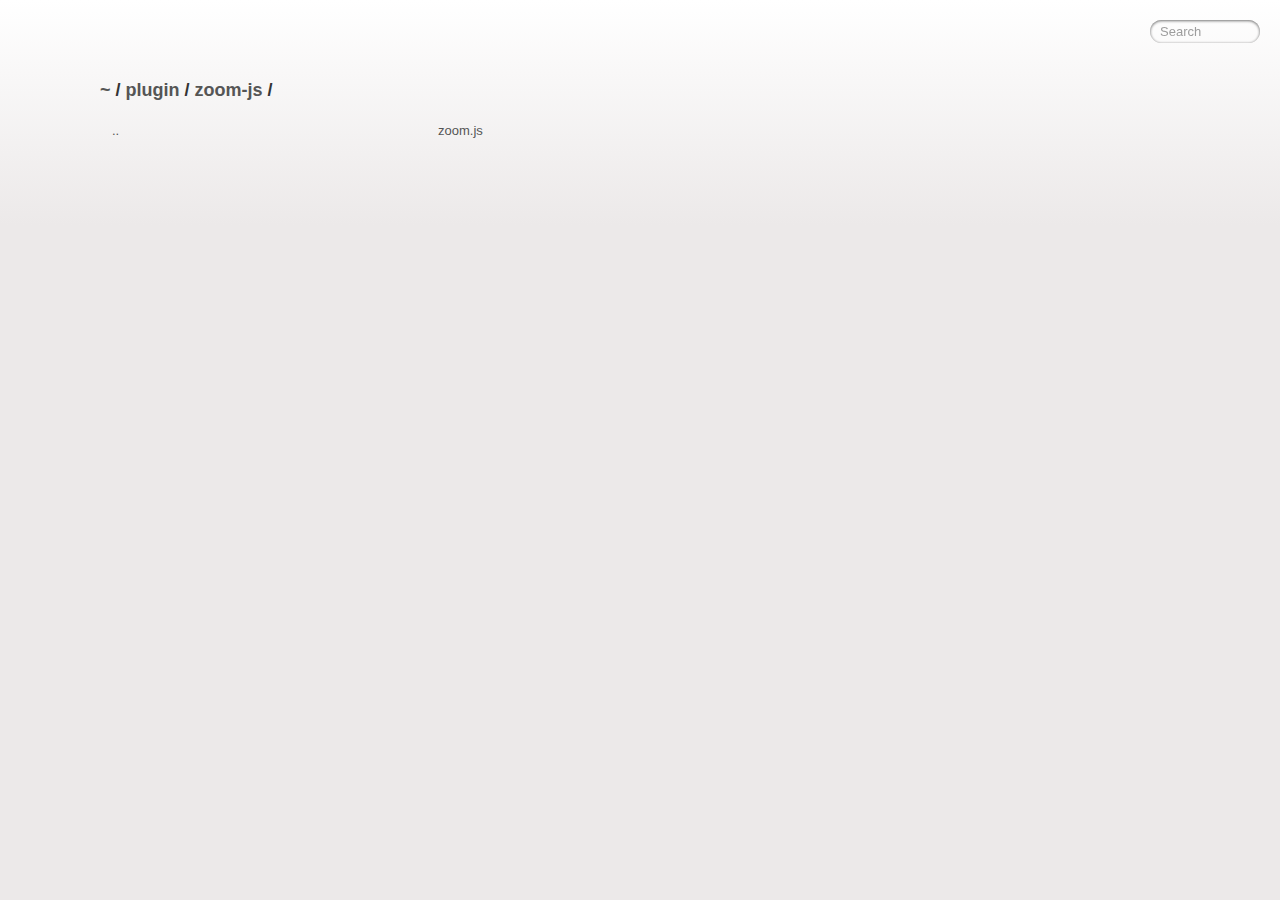
<file: cours/0_presentation/slides/html/plugin/zoom-js.html>
<!DOCTYPE html>
<html>
  <head>
    <meta charset='utf-8'> 
    <meta name="viewport" content="width=device-width, initial-scale=1.0, maximum-scale=1.0, user-scalable=no" />
    <title>listing directory /plugin/zoom-js/</title>
    <style>* {
  margin: 0;
  padding: 0;
  outline: 0;
}

body {
  padding: 80px 100px;
  font: 13px "Helvetica Neue", "Lucida Grande", "Arial";
  background: #ECE9E9 -webkit-gradient(linear, 0% 0%, 0% 100%, from(#fff), to(#ECE9E9));
  background: #ECE9E9 -moz-linear-gradient(top, #fff, #ECE9E9);
  background-repeat: no-repeat;
  color: #555;
  -webkit-font-smoothing: antialiased;
}
h1, h2, h3 {
  font-size: 22px;
  color: #343434;
}
h1 em, h2 em {
  padding: 0 5px;
  font-weight: normal;
}
h1 {
  font-size: 60px;
}
h2 {
  margin-top: 10px;
}
h3 {
  margin: 5px 0 10px 0;
  padding-bottom: 5px;
  border-bottom: 1px solid #eee;
  font-size: 18px;
}
ul li {
  list-style: none;
}
ul li:hover {
  cursor: pointer;
  color: #2e2e2e;
}
ul li .path {
  padding-left: 5px;
  font-weight: bold;
}
ul li .line {
  padding-right: 5px;
  font-style: italic;
}
ul li:first-child .path {
  padding-left: 0;
}
p {
  line-height: 1.5;
}
a {
  color: #555;
  text-decoration: none;
}
a:hover {
  color: #303030;
}
#stacktrace {
  margin-top: 15px;
}
.directory h1 {
  margin-bottom: 15px;
  font-size: 18px;
}
ul#files {
  width: 100%;
  height: 100%;
  overflow: hidden;
}
ul#files li {
  float: left;
  width: 30%;
  line-height: 25px;
  margin: 1px;
}
ul#files li a {
  display: block;
  height: 25px;
  border: 1px solid transparent;
  -webkit-border-radius: 5px;
  -moz-border-radius: 5px;
  border-radius: 5px;
  overflow: hidden;
  white-space: nowrap;
}
ul#files li a:focus,
ul#files li a:hover {
  background: rgba(255,255,255,0.65);
  border: 1px solid #ececec;
}
ul#files li a.highlight {
  -webkit-transition: background .4s ease-in-out;
  background: #ffff4f;
  border-color: #E9DC51;
}
#search {
  display: block;
  position: fixed;
  top: 20px;
  right: 20px;
  width: 90px;
  -webkit-transition: width ease 0.2s, opacity ease 0.4s;
  -moz-transition: width ease 0.2s, opacity ease 0.4s;
  -webkit-border-radius: 32px;
  -moz-border-radius: 32px;
  -webkit-box-shadow: inset 0px 0px 3px rgba(0, 0, 0, 0.25), inset 0px 1px 3px rgba(0, 0, 0, 0.7), 0px 1px 0px rgba(255, 255, 255, 0.03);
  -moz-box-shadow: inset 0px 0px 3px rgba(0, 0, 0, 0.25), inset 0px 1px 3px rgba(0, 0, 0, 0.7), 0px 1px 0px rgba(255, 255, 255, 0.03);
  -webkit-font-smoothing: antialiased;
  text-align: left;
  font: 13px "Helvetica Neue", Arial, sans-serif;
  padding: 4px 10px;
  border: none;
  background: transparent;
  margin-bottom: 0;
  outline: none;
  opacity: 0.7;
  color: #888;
}
#search:focus {
  width: 120px;
  opacity: 1.0; 
}

/*views*/
#files span {
  display: inline-block;
  overflow: hidden;
  text-overflow: ellipsis;
  text-indent: 10px;
}
#files .name {
  background-repeat: no-repeat;
}
#files .icon .name {
  text-indent: 28px;
}

/*tiles*/
.view-tiles .name {
  width: 100%;
  background-position: 8px 5px;
}
.view-tiles .size,
.view-tiles .date {
  display: none;
}

/*details*/
ul#files.view-details li {
  float: none;
  display: block;
  width: 90%;
}
ul#files.view-details li.header {
  height: 25px;
  background: #000;
  color: #fff;
  font-weight: bold;
}
.view-details .header {
  border-radius: 5px;
}
.view-details .name {
  width: 60%;
  background-position: 8px 5px;
}
.view-details .size {
  width: 10%;
}
.view-details .date {
  width: 30%;
}
.view-details .size,
.view-details .date {
  text-align: right;
  direction: rtl;
}

/*mobile*/
@media (max-width: 768px) {
  body {
    font-size: 13px;
    line-height: 16px;
    padding: 0;
  }
  #search {
    position: static;
    width: 100%;
    font-size: 2em;
    line-height: 1.8em;
    text-indent: 10px;
    border: 0;
    border-radius: 0;
    padding: 10px 0;
    margin: 0;
  }
  #search:focus {
    width: 100%;
    border: 0;
    opacity: 1;
  }
  .directory h1 {
    font-size: 2em;
    line-height: 1.5em;
    color: #fff;
    background: #000;
    padding: 15px 10px;
    margin: 0;
  }
  ul#files {
    border-top: 1px solid #cacaca;
  }
  ul#files li {
    float: none;
    width: auto !important;
    display: block;
    border-bottom: 1px solid #cacaca;
    font-size: 2em;
    line-height: 1.2em;
    text-indent: 0;
    margin: 0;
  }
  ul#files li:nth-child(odd) {
    background: #e0e0e0;
  }
  ul#files li a {
    height: auto;
    border: 0;
    border-radius: 0;
    padding: 15px 10px;
  }
  ul#files li a:focus,
  ul#files li a:hover {
    border: 0;
  }
  #files .header,
  #files .size,
  #files .date {
    display: none !important;
  }
  #files .name {
    float: none;
    display: inline-block;
    width: 100%;
    text-indent: 0;
    background-position: 0 50%;
  }
  #files .icon .name {
    text-indent: 41px;
  }
}
</style>
    <script>
      function $(id){
        var el = 'string' == typeof id
          ? document.getElementById(id)
          : id;

        el.on = function(event, fn){
          if ('content loaded' == event) {
            event = window.attachEvent ? "load" : "DOMContentLoaded";
          }
          el.addEventListener
            ? el.addEventListener(event, fn, false)
            : el.attachEvent("on" + event, fn);
        };

        el.all = function(selector){
          return $(el.querySelectorAll(selector));
        };

        el.each = function(fn){
          for (var i = 0, len = el.length; i < len; ++i) {
            fn($(el[i]), i);
          }
        };

        el.getClasses = function(){
          return this.getAttribute('class').split(/\s+/);
        };

        el.addClass = function(name){
          var classes = this.getAttribute('class');
          el.setAttribute('class', classes
            ? classes + ' ' + name
            : name);
        };

        el.removeClass = function(name){
          var classes = this.getClasses().filter(function(curr){
            return curr != name;
          });
          this.setAttribute('class', classes.join(' '));
        };

        return el;
      }

      function search() {
        var str = $('search').value.toLowerCase();
        var links = $('files').all('a');

        links.each(function(link){
          var text = link.textContent.toLowerCase();

          if ('..' == text) return;
          if (str.length && ~text.indexOf(str)) {
            link.addClass('highlight');
          } else {
            link.removeClass('highlight');
          }
        });
      }

      $(window).on('content loaded', function(){
        $('search').on('keyup', search);
      });
    </script>
  </head>
  <body class="directory">
    <input id="search" type="text" placeholder="Search" autocomplete="off" />
    <div id="wrapper">
      <h1><a href="../index.html">~</a> / <a href="../plugin.html">plugin</a> / <a href="zoom-js.html">zoom-js</a> / </h1>
      <ul id="files" class="view-tiles"><li><a href="../plugin.html" class="" title=".."><span class="name">..</span><span class="size"></span><span class="date"></span></a></li>
<li><a href="zoom-js/zoom.js" class="" title="zoom.js"><span class="name">zoom.js</span><span class="size">7821</span><span class="date">3/22/2020 9:54:27 AM</span></a></li></ul>
    </div>
  </body>
</html>
</file>
<file: cours/0_presentation/slides/html/css/theme/moon.css>
/**
 * Solarized Dark theme for reveal.js.
 * Author: Achim Staebler
 */
@import url(../../lib/font/league-gothic/league-gothic.css);
@import url(https://fonts.googleapis.com/css?family=Lato:400,700,400italic,700italic);
/**
 * Solarized colors by Ethan Schoonover
 */
html * {
  color-profile: sRGB;
  rendering-intent: auto; }

/*********************************************
 * GLOBAL STYLES
 *********************************************/
body {
  background: #002b36;
  background-color: #002b36; }

.reveal {
  font-family: "Lato", sans-serif;
  font-size: 40px;
  font-weight: normal;
  color: #93a1a1; }

::selection {
  color: #fff;
  background: #d33682;
  text-shadow: none; }

::-moz-selection {
  color: #fff;
  background: #d33682;
  text-shadow: none; }

.reveal .slides section,
.reveal .slides section > section {
  line-height: 1.3;
  font-weight: inherit; }

/*********************************************
 * HEADERS
 *********************************************/
.reveal h1,
.reveal h2,
.reveal h3,
.reveal h4,
.reveal h5,
.reveal h6 {
  margin: 0 0 20px 0;
  color: #eee8d5;
  font-family: "League Gothic", Impact, sans-serif;
  font-weight: normal;
  line-height: 1.2;
  letter-spacing: normal;
  text-transform: uppercase;
  text-shadow: none;
  word-wrap: break-word; }

.reveal h1 {
  font-size: 3.77em; }

.reveal h2 {
  font-size: 2.11em; }

.reveal h3 {
  font-size: 1.55em; }

.reveal h4 {
  font-size: 1em; }

.reveal h1 {
  text-shadow: none; }

/*********************************************
 * OTHER
 *********************************************/
.reveal p {
  margin: 20px 0;
  line-height: 1.3; }

/* Ensure certain elements are never larger than the slide itself */
.reveal img,
.reveal video,
.reveal iframe {
  max-width: 95%;
  max-height: 95%; }

.reveal strong,
.reveal b {
  font-weight: bold; }

.reveal em {
  font-style: italic; }

.reveal ol,
.reveal dl,
.reveal ul {
  display: inline-block;
  text-align: left;
  margin: 0 0 0 1em; }

.reveal ol {
  list-style-type: decimal; }

.reveal ul {
  list-style-type: disc; }

.reveal ul ul {
  list-style-type: square; }

.reveal ul ul ul {
  list-style-type: circle; }

.reveal ul ul,
.reveal ul ol,
.reveal ol ol,
.reveal ol ul {
  display: block;
  margin-left: 40px; }

.reveal dt {
  font-weight: bold; }

.reveal dd {
  margin-left: 40px; }

.reveal blockquote {
  display: block;
  position: relative;
  width: 70%;
  margin: 20px auto;
  padding: 5px;
  font-style: italic;
  background: rgba(255, 255, 255, 0.05);
  box-shadow: 0px 0px 2px rgba(0, 0, 0, 0.2); }

.reveal blockquote p:first-child,
.reveal blockquote p:last-child {
  display: inline-block; }

.reveal q {
  font-style: italic; }

.reveal pre {
  display: block;
  position: relative;
  width: 90%;
  margin: 20px auto;
  text-align: left;
  font-size: 0.55em;
  font-family: monospace;
  line-height: 1.2em;
  word-wrap: break-word;
  box-shadow: 0px 5px 15px rgba(0, 0, 0, 0.15); }

.reveal code {
  font-family: monospace;
  text-transform: none; }

.reveal pre code {
  display: block;
  padding: 5px;
  overflow: auto;
  max-height: 400px;
  word-wrap: normal; }

.reveal table {
  margin: auto;
  border-collapse: collapse;
  border-spacing: 0; }

.reveal table th {
  font-weight: bold; }

.reveal table th,
.reveal table td {
  text-align: left;
  padding: 0.2em 0.5em 0.2em 0.5em;
  border-bottom: 1px solid; }

.reveal table th[align="center"],
.reveal table td[align="center"] {
  text-align: center; }

.reveal table th[align="right"],
.reveal table td[align="right"] {
  text-align: right; }

.reveal table tbody tr:last-child th,
.reveal table tbody tr:last-child td {
  border-bottom: none; }

.reveal sup {
  vertical-align: super;
  font-size: smaller; }

.reveal sub {
  vertical-align: sub;
  font-size: smaller; }

.reveal small {
  display: inline-block;
  font-size: 0.6em;
  line-height: 1.2em;
  vertical-align: top; }

.reveal small * {
  vertical-align: top; }

/*********************************************
 * LINKS
 *********************************************/
.reveal a {
  color: #268bd2;
  text-decoration: none;
  -webkit-transition: color .15s ease;
  -moz-transition: color .15s ease;
  transition: color .15s ease; }

.reveal a:hover {
  color: #78b9e6;
  text-shadow: none;
  border: none; }

.reveal .roll span:after {
  color: #fff;
  background: #1a6091; }

/*********************************************
 * IMAGES
 *********************************************/
.reveal section img {
  margin: 15px 0px;
  background: rgba(255, 255, 255, 0.12);
  border: 4px solid #93a1a1;
  box-shadow: 0 0 10px rgba(0, 0, 0, 0.15); }

.reveal section img.plain {
  border: 0;
  box-shadow: none; }

.reveal a img {
  -webkit-transition: all .15s linear;
  -moz-transition: all .15s linear;
  transition: all .15s linear; }

.reveal a:hover img {
  background: rgba(255, 255, 255, 0.2);
  border-color: #268bd2;
  box-shadow: 0 0 20px rgba(0, 0, 0, 0.55); }

/*********************************************
 * NAVIGATION CONTROLS
 *********************************************/
.reveal .controls {
  color: #268bd2; }

/*********************************************
 * PROGRESS BAR
 *********************************************/
.reveal .progress {
  background: rgba(0, 0, 0, 0.2);
  color: #268bd2; }

.reveal .progress span {
  -webkit-transition: width 800ms cubic-bezier(0.26, 0.86, 0.44, 0.985);
  -moz-transition: width 800ms cubic-bezier(0.26, 0.86, 0.44, 0.985);
  transition: width 800ms cubic-bezier(0.26, 0.86, 0.44, 0.985); }

/*********************************************
 * PRINT BACKGROUND
 *********************************************/
@media print {
  .backgrounds {
    background-color: #002b36; } }
</file>
<file: cours/0_presentation/slides/html/lib/css/monokai.css>
/*
Monokai style - ported by Luigi Maselli - http://grigio.org
*/

.hljs {
  display: block;
  overflow-x: auto;
  padding: 0.5em;
  background: #272822;
  color: #ddd;
}

.hljs-tag,
.hljs-keyword,
.hljs-selector-tag,
.hljs-literal,
.hljs-strong,
.hljs-name {
  color: #f92672;
}

.hljs-code {
  color: #66d9ef;
}

.hljs-class .hljs-title {
  color: white;
}

.hljs-attribute,
.hljs-symbol,
.hljs-regexp,
.hljs-link {
  color: #bf79db;
}

.hljs-string,
.hljs-bullet,
.hljs-subst,
.hljs-title,
.hljs-section,
.hljs-emphasis,
.hljs-type,
.hljs-built_in,
.hljs-builtin-name,
.hljs-selector-attr,
.hljs-selector-pseudo,
.hljs-addition,
.hljs-variable,
.hljs-template-tag,
.hljs-template-variable {
  color: #a6e22e;
}

.hljs-comment,
.hljs-quote,
.hljs-deletion,
.hljs-meta {
  color: #75715e;
}

.hljs-keyword,
.hljs-selector-tag,
.hljs-literal,
.hljs-doctag,
.hljs-title,
.hljs-section,
.hljs-type,
.hljs-selector-id {
  font-weight: bold;
}
</file>
<file: cours/99_rappels/slides/html/css/theme/moon.css>
/**
 * Solarized Dark theme for reveal.js.
 * Author: Achim Staebler
 */
@import url(../../lib/font/league-gothic/league-gothic.css);
@import url(https://fonts.googleapis.com/css?family=Lato:400,700,400italic,700italic);
/**
 * Solarized colors by Ethan Schoonover
 */
html * {
  color-profile: sRGB;
  rendering-intent: auto; }

/*********************************************
 * GLOBAL STYLES
 *********************************************/
body {
  background: #002b36;
  background-color: #002b36; }

.reveal {
  font-family: "Lato", sans-serif;
  font-size: 40px;
  font-weight: normal;
  color: #93a1a1; }

::selection {
  color: #fff;
  background: #d33682;
  text-shadow: none; }

::-moz-selection {
  color: #fff;
  background: #d33682;
  text-shadow: none; }

.reveal .slides section,
.reveal .slides section > section {
  line-height: 1.3;
  font-weight: inherit; }

/*********************************************
 * HEADERS
 *********************************************/
.reveal h1,
.reveal h2,
.reveal h3,
.reveal h4,
.reveal h5,
.reveal h6 {
  margin: 0 0 20px 0;
  color: #eee8d5;
  font-family: "League Gothic", Impact, sans-serif;
  font-weight: normal;
  line-height: 1.2;
  letter-spacing: normal;
  text-transform: uppercase;
  text-shadow: none;
  word-wrap: break-word; }

.reveal h1 {
  font-size: 3.77em; }

.reveal h2 {
  font-size: 2.11em; }

.reveal h3 {
  font-size: 1.55em; }

.reveal h4 {
  font-size: 1em; }

.reveal h1 {
  text-shadow: none; }

/*********************************************
 * OTHER
 *********************************************/
.reveal p {
  margin: 20px 0;
  line-height: 1.3; }

/* Ensure certain elements are never larger than the slide itself */
.reveal img,
.reveal video,
.reveal iframe {
  max-width: 95%;
  max-height: 95%; }

.reveal strong,
.reveal b {
  font-weight: bold; }

.reveal em {
  font-style: italic; }

.reveal ol,
.reveal dl,
.reveal ul {
  display: inline-block;
  text-align: left;
  margin: 0 0 0 1em; }

.reveal ol {
  list-style-type: decimal; }

.reveal ul {
  list-style-type: disc; }

.reveal ul ul {
  list-style-type: square; }

.reveal ul ul ul {
  list-style-type: circle; }

.reveal ul ul,
.reveal ul ol,
.reveal ol ol,
.reveal ol ul {
  display: block;
  margin-left: 40px; }

.reveal dt {
  font-weight: bold; }

.reveal dd {
  margin-left: 40px; }

.reveal blockquote {
  display: block;
  position: relative;
  width: 70%;
  margin: 20px auto;
  padding: 5px;
  font-style: italic;
  background: rgba(255, 255, 255, 0.05);
  box-shadow: 0px 0px 2px rgba(0, 0, 0, 0.2); }

.reveal blockquote p:first-child,
.reveal blockquote p:last-child {
  display: inline-block; }

.reveal q {
  font-style: italic; }

.reveal pre {
  display: block;
  position: relative;
  width: 90%;
  margin: 20px auto;
  text-align: left;
  font-size: 0.55em;
  font-family: monospace;
  line-height: 1.2em;
  word-wrap: break-word;
  box-shadow: 0px 5px 15px rgba(0, 0, 0, 0.15); }

.reveal code {
  font-family: monospace;
  text-transform: none; }

.reveal pre code {
  display: block;
  padding: 5px;
  overflow: auto;
  max-height: 400px;
  word-wrap: normal; }

.reveal table {
  margin: auto;
  border-collapse: collapse;
  border-spacing: 0; }

.reveal table th {
  font-weight: bold; }

.reveal table th,
.reveal table td {
  text-align: left;
  padding: 0.2em 0.5em 0.2em 0.5em;
  border-bottom: 1px solid; }

.reveal table th[align="center"],
.reveal table td[align="center"] {
  text-align: center; }

.reveal table th[align="right"],
.reveal table td[align="right"] {
  text-align: right; }

.reveal table tbody tr:last-child th,
.reveal table tbody tr:last-child td {
  border-bottom: none; }

.reveal sup {
  vertical-align: super;
  font-size: smaller; }

.reveal sub {
  vertical-align: sub;
  font-size: smaller; }

.reveal small {
  display: inline-block;
  font-size: 0.6em;
  line-height: 1.2em;
  vertical-align: top; }

.reveal small * {
  vertical-align: top; }

/*********************************************
 * LINKS
 *********************************************/
.reveal a {
  color: #268bd2;
  text-decoration: none;
  -webkit-transition: color .15s ease;
  -moz-transition: color .15s ease;
  transition: color .15s ease; }

.reveal a:hover {
  color: #78b9e6;
  text-shadow: none;
  border: none; }

.reveal .roll span:after {
  color: #fff;
  background: #1a6091; }

/*********************************************
 * IMAGES
 *********************************************/
.reveal section img {
  margin: 15px 0px;
  background: rgba(255, 255, 255, 0.12);
  border: 4px solid #93a1a1;
  box-shadow: 0 0 10px rgba(0, 0, 0, 0.15); }

.reveal section img.plain {
  border: 0;
  box-shadow: none; }

.reveal a img {
  -webkit-transition: all .15s linear;
  -moz-transition: all .15s linear;
  transition: all .15s linear; }

.reveal a:hover img {
  background: rgba(255, 255, 255, 0.2);
  border-color: #268bd2;
  box-shadow: 0 0 20px rgba(0, 0, 0, 0.55); }

/*********************************************
 * NAVIGATION CONTROLS
 *********************************************/
.reveal .controls {
  color: #268bd2; }

/*********************************************
 * PROGRESS BAR
 *********************************************/
.reveal .progress {
  background: rgba(0, 0, 0, 0.2);
  color: #268bd2; }

.reveal .progress span {
  -webkit-transition: width 800ms cubic-bezier(0.26, 0.86, 0.44, 0.985);
  -moz-transition: width 800ms cubic-bezier(0.26, 0.86, 0.44, 0.985);
  transition: width 800ms cubic-bezier(0.26, 0.86, 0.44, 0.985); }

/*********************************************
 * PRINT BACKGROUND
 *********************************************/
@media print {
  .backgrounds {
    background-color: #002b36; } }
</file>
<file: cours/99_rappels/slides/html/lib/css/monokai.css>
/*
Monokai style - ported by Luigi Maselli - http://grigio.org
*/

.hljs {
  display: block;
  overflow-x: auto;
  padding: 0.5em;
  background: #272822;
  color: #ddd;
}

.hljs-tag,
.hljs-keyword,
.hljs-selector-tag,
.hljs-literal,
.hljs-strong,
.hljs-name {
  color: #f92672;
}

.hljs-code {
  color: #66d9ef;
}

.hljs-class .hljs-title {
  color: white;
}

.hljs-attribute,
.hljs-symbol,
.hljs-regexp,
.hljs-link {
  color: #bf79db;
}

.hljs-string,
.hljs-bullet,
.hljs-subst,
.hljs-title,
.hljs-section,
.hljs-emphasis,
.hljs-type,
.hljs-built_in,
.hljs-builtin-name,
.hljs-selector-attr,
.hljs-selector-pseudo,
.hljs-addition,
.hljs-variable,
.hljs-template-tag,
.hljs-template-variable {
  color: #a6e22e;
}

.hljs-comment,
.hljs-quote,
.hljs-deletion,
.hljs-meta {
  color: #75715e;
}

.hljs-keyword,
.hljs-selector-tag,
.hljs-literal,
.hljs-doctag,
.hljs-title,
.hljs-section,
.hljs-type,
.hljs-selector-id {
  font-weight: bold;
}
</file>
